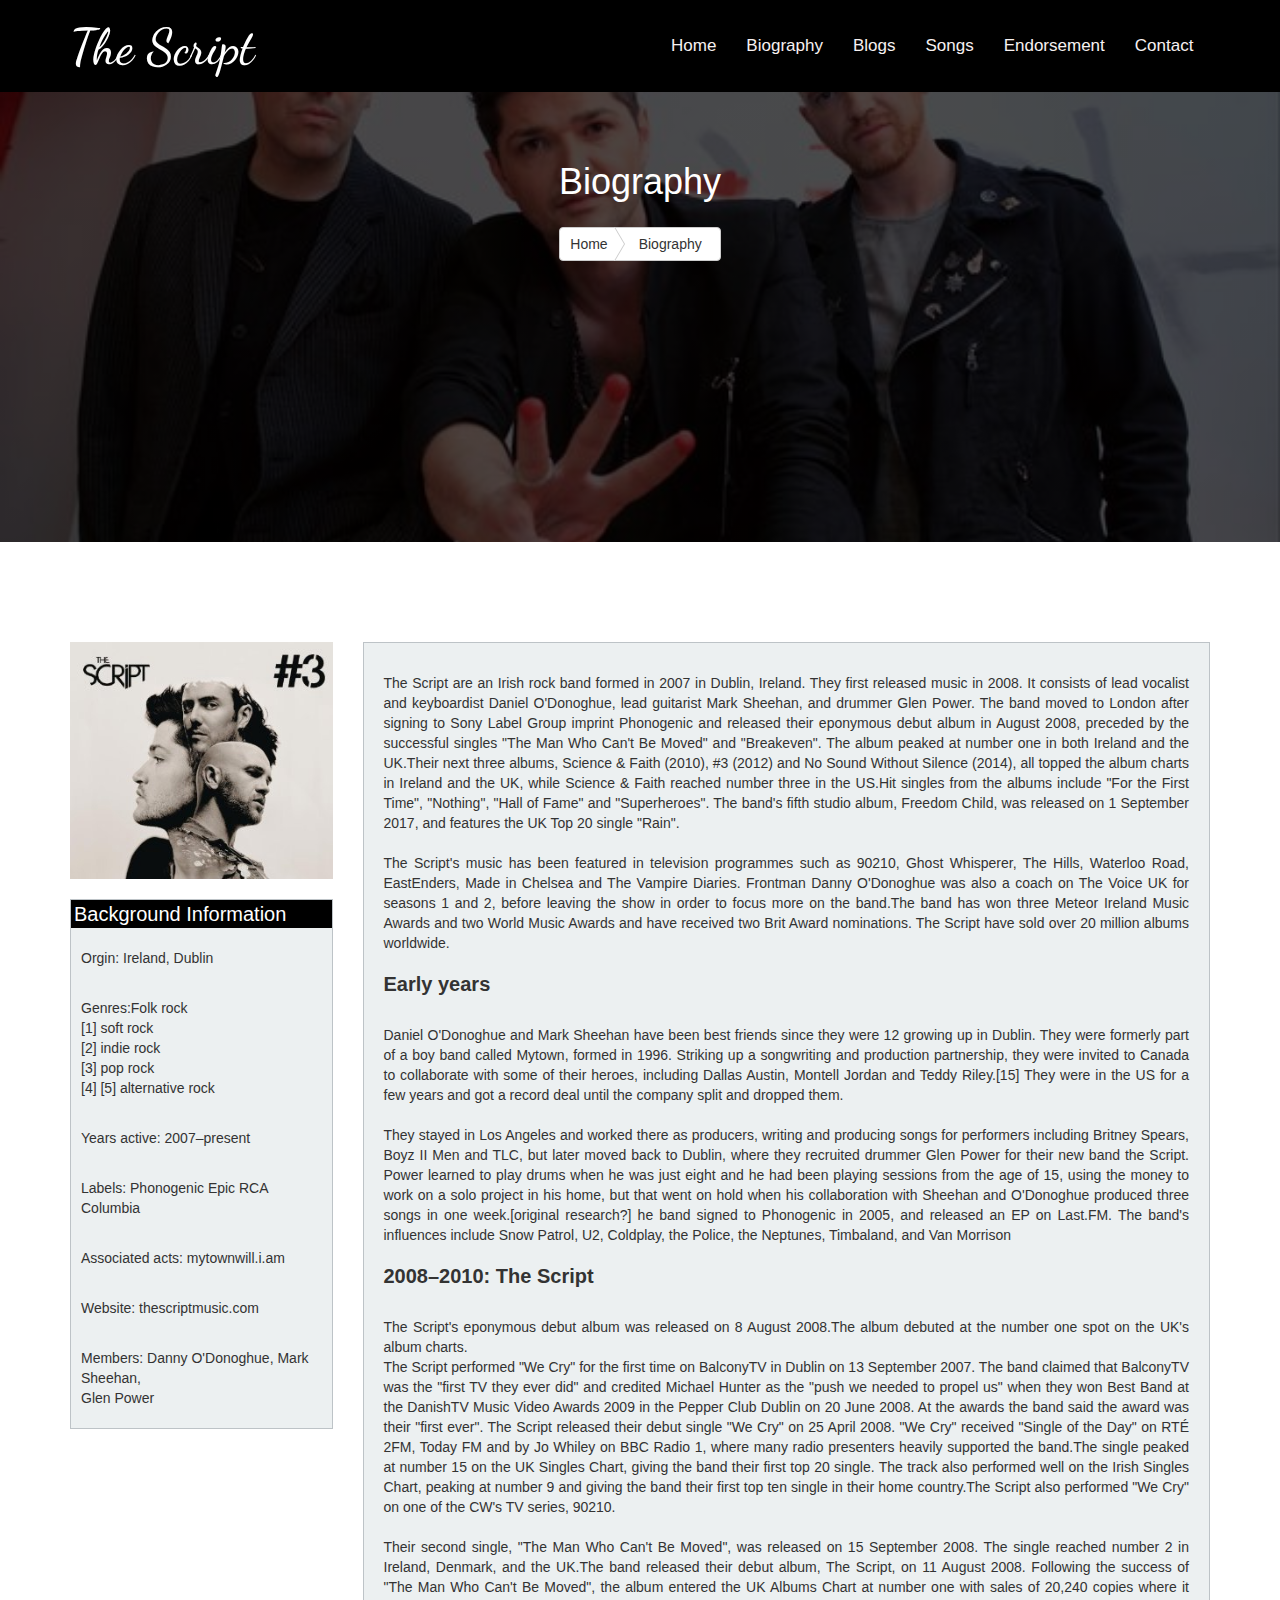
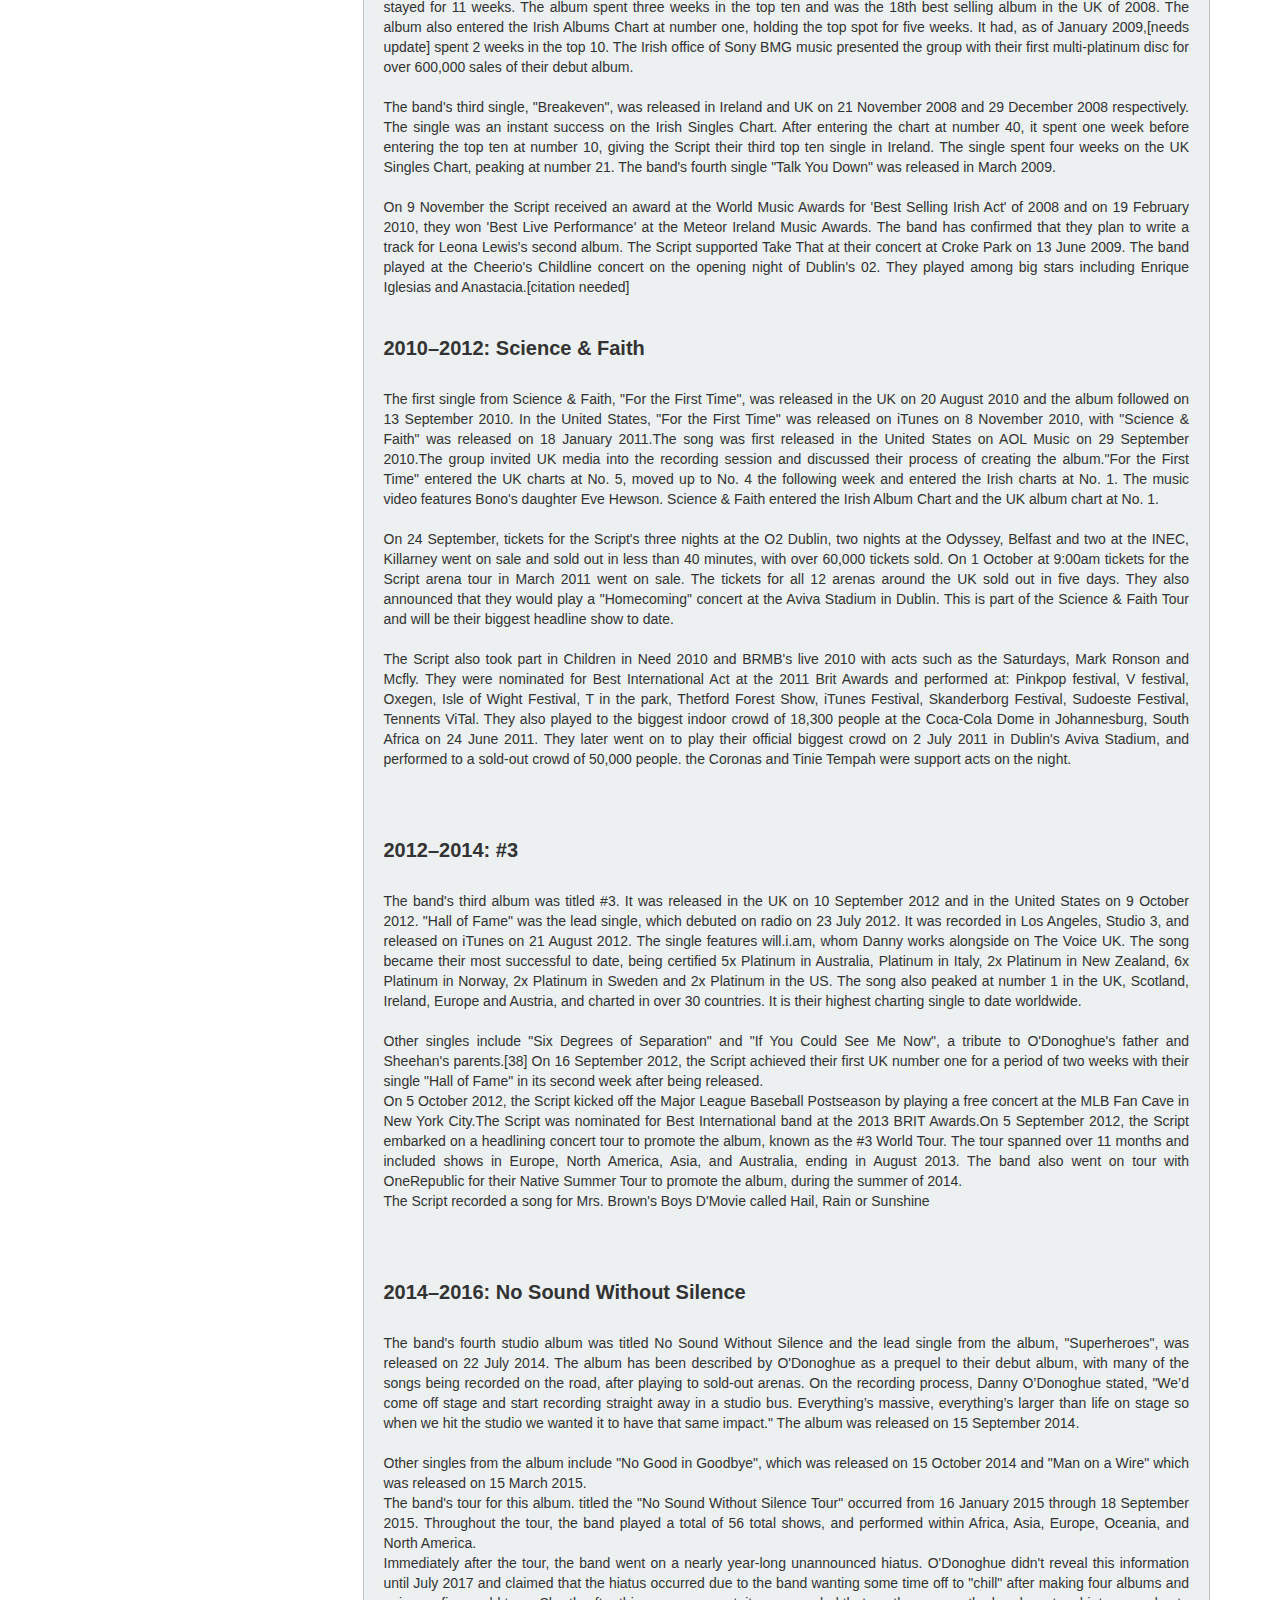
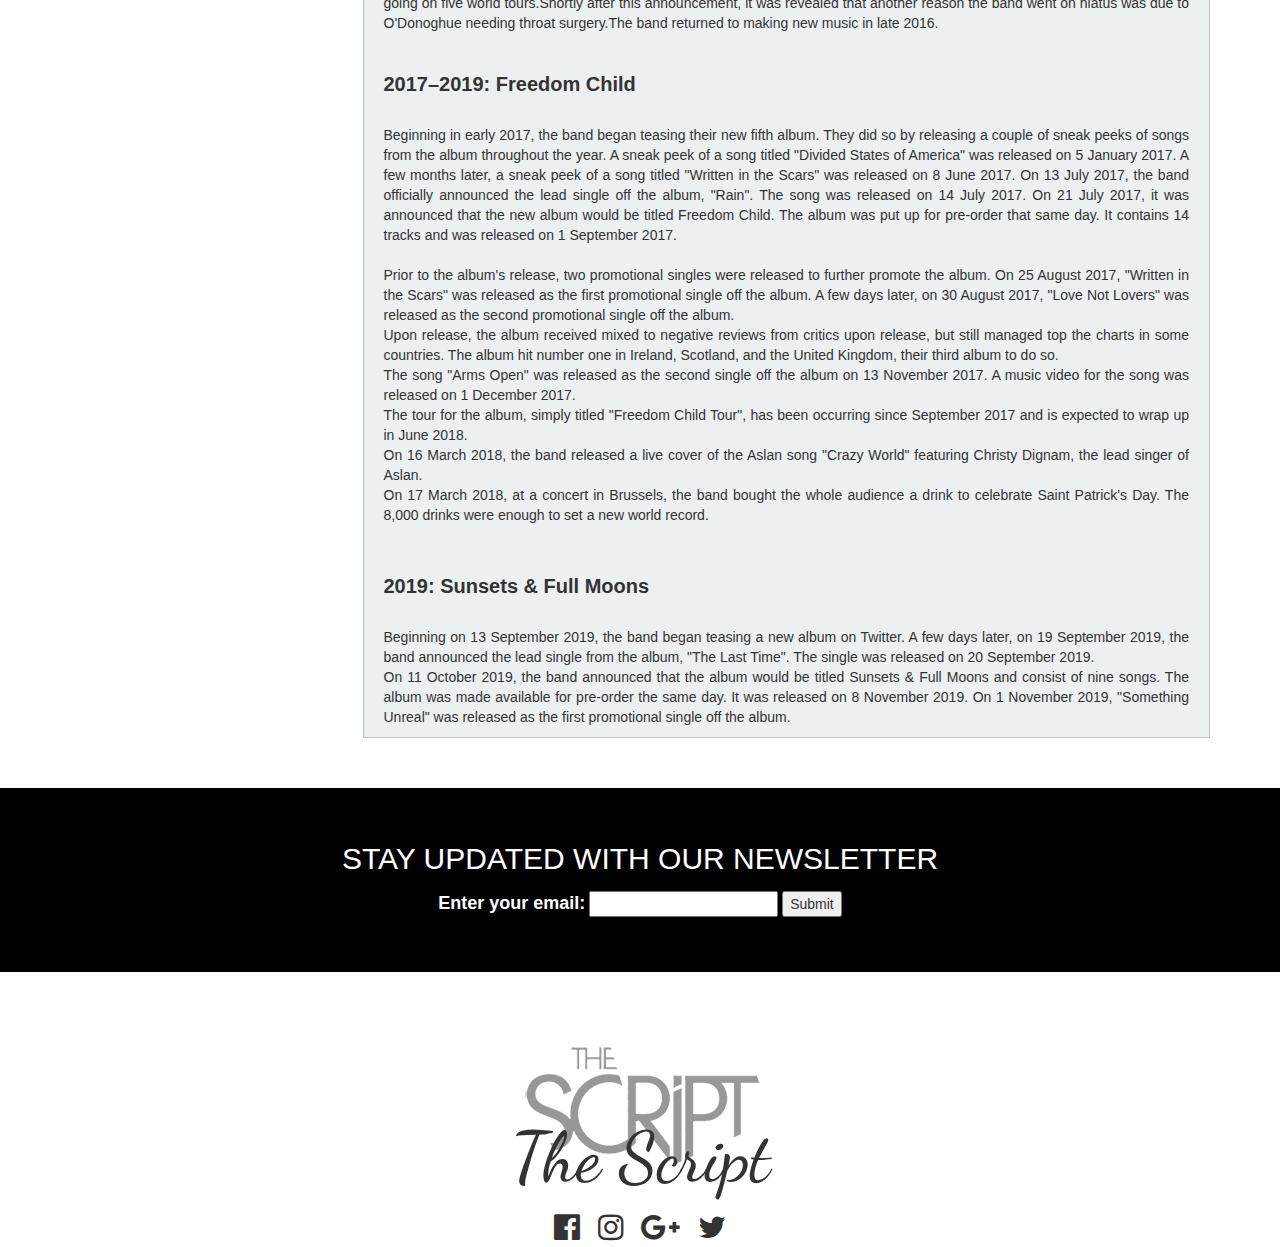
<file: bio.html>
<!DOCTYPE html>
<html>
<head>
	<title>Biography</title>
	<link rel="stylesheet" href="https://maxcdn.bootstrapcdn.com/bootstrap/3.4.1/css/bootstrap.min.css">
	<link rel="stylesheet" type="text/css" href="css/style.css">
	<link rel="stylesheet" href="fontAwesome/css/font-awesome.css">
	<link href="https://fonts.googleapis.com/css?family=Dancing+Script" rel="stylesheet">
	<script src="js/jquery-2.2.2.min.js"></script>
</head>
<body>

	<!-- text and navbar -->
	<div class="text navbar-fixed-top">
		<div class="container">
			<div class="row">
				<div class="col-md-6">
					<h1>The Script</h1>
				</div>
				<div class="col-md-6">
					<nav class="navbar navbar-default">
						<ul class="nav navbar-nav">
							<li><a href="index.html">Home</a></li>
							<li><a href="bio.html">Biography</a></li>
							<li><a href="blog.html">Blogs</a></li>
							<li><a href="song.html">Songs</a></li>
							<li><a href="endorse.html">Endorsement</a></li>
							<li><a href="contact.html">Contact</a></li>
						</ul>
					</div>
				</nav>
			</div>
		</div>
	</div>
</div>
<!-- text and navbar -->

<!-- image -->
<div class="bg-overlay">
	<div class="text-center">
		<h1>Biography<h1>
        <div class="btn-group btn-breadcrumb">
            <a href="index.html" class="btn btn-default">Home</a>
            <a href="#" class="btn btn-default">Biography</a>
        </div>
        <br><br>
        
	</div>
</div>
<!-- image -->

<!-- Bio Info -->
<div class="about">
	<div class="container">
		<div class="row">
			<div class="profile">
				<div class="col-md-3">
					
						<img src="image/3.jpg" alt="" class="img-responsive">
						<div class="bor">

						<h2>Background Information</h2>

						<p>Orgin: Ireland, Dublin</p>
						<p>Genres:Folk rock<br>[1] soft rock<br>[2] indie rock<br>[3] pop rock<br>[4] [5] alternative rock</p>
						<p>Years active: 2007–present</p>
						<p>Labels: Phonogenic Epic RCA Columbia</p>
						<p>Associated acts: mytownwill.i.am</p>
						<p>Website:	thescriptmusic.com</p>
						<p>Members:	Danny O'Donoghue, Mark Sheehan, <br>
						Glen Power</p>
					</div>
				</div>
				
					<div class="col-md-9">
						<div class="bio-info">
							<p>The Script are an Irish rock band formed in 2007 in Dublin, Ireland. They first released music in 2008. It consists of lead vocalist and keyboardist Daniel O'Donoghue, lead guitarist Mark Sheehan, and drummer Glen Power. The band moved to London after signing to Sony Label Group imprint Phonogenic and released their eponymous debut album in August 2008, preceded by the successful singles "The Man Who Can't Be Moved" and "Breakeven". The album peaked at number one in both Ireland and the UK.Their next three albums, Science & Faith (2010), #3 (2012) and No Sound Without Silence (2014), all topped the album charts in Ireland and the UK, while Science & Faith reached number three in the US.Hit singles from the albums include "For the First Time", "Nothing", "Hall of Fame" and "Superheroes". The band's fifth studio album, Freedom Child, was released on 1 September 2017, and features the UK Top 20 single "Rain".<br><br>The Script's music has been featured in television programmes such as 90210, Ghost Whisperer, The Hills, Waterloo Road, EastEnders, Made in Chelsea and The Vampire Diaries. Frontman Danny O'Donoghue was also a coach on The Voice UK for seasons 1 and 2, before leaving the show in order to focus more on the band.The band has won three Meteor Ireland Music Awards and two World Music Awards and have received two Brit Award nominations. The Script have sold over 20 million albums worldwide.</p>

							<h3><strong>Early years</strong></h3>
							<p>Daniel O'Donoghue and Mark Sheehan have been best friends since they were 12 growing up in Dublin. They were formerly part of a boy band called Mytown, formed in 1996. Striking up a songwriting and production partnership, they were invited to Canada to collaborate with some of their heroes, including Dallas Austin, Montell Jordan and Teddy Riley.[15] They were in the US for a few years and got a record deal until the company split and dropped them.<br><br>They stayed in Los Angeles and worked there as producers, writing and producing songs for performers including Britney Spears, Boyz II Men and TLC, but later moved back to Dublin, where they recruited drummer Glen Power for their new band the Script. Power learned to play drums when he was just eight and he had been playing sessions from the age of 15, using the money to work on a solo project in his home, but that went on hold when his collaboration with Sheehan and O'Donoghue produced three songs in one week.[original research?] he band signed to Phonogenic in 2005, and released an EP on Last.FM. The band's influences include Snow Patrol, U2, Coldplay, the Police, the Neptunes, Timbaland, and Van Morrison</p>


								<h3><strong>2008–2010: The Script</strong></h3>
								<p>The Script's eponymous debut album was released on 8 August 2008.The album debuted at the number one spot on the UK's album charts.<br>

								The Script performed "We Cry" for the first time on BalconyTV in Dublin on 13 September 2007. The band claimed that BalconyTV was the "first TV they ever did" and credited Michael Hunter as the "push we needed to propel us" when they won Best Band at the DanishTV Music Video Awards 2009 in the Pepper Club Dublin on 20 June 2008. At the awards the band said the award was their "first ever". The Script released their debut single "We Cry" on 25 April 2008. "We Cry" received "Single of the Day" on RTÉ 2FM, Today FM and by Jo Whiley on BBC Radio 1, where many radio presenters heavily supported the band.The single peaked at number 15 on the UK Singles Chart, giving the band their first top 20 single. The track also performed well on the Irish Singles Chart, peaking at number 9 and giving the band their first top ten single in their home country.The Script also performed "We Cry" on one of the CW's TV series, 90210.<br><br>

								Their second single, "The Man Who Can't Be Moved", was released on 15 September 2008. The single reached number 2 in Ireland, Denmark, and the UK.The band released their debut album, The Script, on 11 August 2008. Following the success of "The Man Who Can't Be Moved", the album entered the UK Albums Chart at number one with sales of 20,240 copies where it stayed for 11 weeks. The album spent three weeks in the top ten and was the 18th best selling album in the UK of 2008. The album also entered the Irish Albums Chart at number one, holding the top spot for five weeks. It had, as of January 2009,[needs update] spent 2 weeks in the top 10. The Irish office of Sony BMG music presented the group with their first multi-platinum disc for over 600,000 sales of their debut album.<br><br>

								The band's third single, "Breakeven", was released in Ireland and UK on 21 November 2008 and 29 December 2008 respectively. The single was an instant success on the Irish Singles Chart. After entering the chart at number 40, it spent one week before entering the top ten at number 10, giving the Script their third top ten single in Ireland. The single spent four weeks on the UK Singles Chart, peaking at number 21. The band's fourth single "Talk You Down" was released in March 2009.<br><br>

								On 9 November the Script received an award at the World Music Awards for 'Best Selling Irish Act' of 2008 and on 19 February 2010, they won 'Best Live Performance' at the Meteor Ireland Music Awards. The band has confirmed that they plan to write a track for Leona Lewis's second album. The Script supported Take That at their concert at Croke Park on 13 June 2009. The band played at the Cheerio's Childline concert on the opening night of Dublin's 02. They played among big stars including Enrique Iglesias and Anastacia.[citation needed]<br><br>

								<h3><strong>2010–2012: Science & Faith</strong></h3>
								<p>The first single from Science & Faith, "For the First Time", was released in the UK on 20 August 2010 and the album followed on 13 September 2010. In the United States, "For the First Time" was released on iTunes on 8 November 2010, with "Science & Faith" was released on 18 January 2011.The song was first released in the United States on AOL Music on 29 September 2010.The group invited UK media into the recording session and discussed their process of creating the album."For the First Time" entered the UK charts at No. 5, moved up to No. 4 the following week and entered the Irish charts at No. 1. The music video features Bono's daughter Eve Hewson. Science & Faith entered the Irish Album Chart and the UK album chart at No. 1.<br><br>

								On 24 September, tickets for the Script's three nights at the O2 Dublin, two nights at the Odyssey, Belfast and two at the INEC, Killarney went on sale and sold out in less than 40 minutes, with over 60,000 tickets sold. On 1 October at 9:00am tickets for the Script arena tour in March 2011 went on sale. The tickets for all 12 arenas around the UK sold out in five days. They also announced that they would play a "Homecoming" concert at the Aviva Stadium in Dublin. This is part of the Science & Faith Tour and will be their biggest headline show to date.<br><br>

								The Script also took part in Children in Need 2010 and BRMB's live 2010 with acts such as the Saturdays, Mark Ronson and Mcfly. They were nominated for Best International Act at the 2011 Brit Awards and performed at: Pinkpop festival, V festival, Oxegen, Isle of Wight Festival, T in the park, Thetford Forest Show, iTunes Festival, Skanderborg Festival, Sudoeste Festival, Tennents ViTal. They also played to the biggest indoor crowd of 18,300 people at the Coca-Cola Dome in Johannesburg, South Africa on 24 June 2011. They later went on to play their official biggest crowd on 2 July 2011 in Dublin's Aviva Stadium, and performed to a sold-out crowd of 50,000 people. the Coronas and Tinie Tempah were support acts on the night.</p><br><br>


								<h3><strong>2012–2014: #3</strong></h3>
								<p>The band's third album was titled #3. It was released in the UK on 10 September 2012 and in the United States on 9 October 2012. "Hall of Fame" was the lead single, which debuted on radio on 23 July 2012. It was recorded in Los Angeles, Studio 3, and released on iTunes on 21 August 2012. The single features will.i.am, whom Danny works alongside on The Voice UK. The song became their most successful to date, being certified 5x Platinum in Australia, Platinum in Italy, 2x Platinum in New Zealand, 6x Platinum in Norway, 2x Platinum in Sweden and 2x Platinum in the US. The song also peaked at number 1 in the UK, Scotland, Ireland, Europe and Austria, and charted in over 30 countries. It is their highest charting single to date worldwide.<br><br>

								Other singles include "Six Degrees of Separation" and "If You Could See Me Now", a tribute to O'Donoghue's father and Sheehan's parents.[38] On 16 September 2012, the Script achieved their first UK number one for a period of two weeks with their single "Hall of Fame" in its second week after being released.<br>

								On 5 October 2012, the Script kicked off the Major League Baseball Postseason by playing a free concert at the MLB Fan Cave in New York City.The Script was nominated for Best International band at the 2013 BRIT Awards.On 5 September 2012, the Script embarked on a headlining concert tour to promote the album, known as the #3 World Tour. The tour spanned over 11 months and included shows in Europe, North America, Asia, and Australia, ending in August 2013. The band also went on tour with OneRepublic for their Native Summer Tour to promote the album, during the summer of 2014.<br>The Script recorded a song for Mrs. Brown's Boys D'Movie called Hail, Rain or Sunshine</p><br><br>


								<h3><strong>2014–2016: No Sound Without Silence</strong></h3>
								<p>The band's fourth studio album was titled No Sound Without Silence and the lead single from the album, "Superheroes", was released on 22 July 2014. The album has been described by O'Donoghue as a prequel to their debut album, with many of the songs being recorded on the road, after playing to sold-out arenas. On the recording process, Danny O’Donoghue stated, "We’d come off stage and start recording straight away in a studio bus. Everything’s massive, everything’s larger than life on stage so when we hit the studio we wanted it to have that same impact." The album was released on 15 September 2014.<br><br>

								Other singles from the album include "No Good in Goodbye", which was released on 15 October 2014 and "Man on a Wire" which was released on 15 March 2015.<br>

								The band's tour for this album. titled the "No Sound Without Silence Tour" occurred from 16 January 2015 through 18 September 2015. Throughout the tour, the band played a total of 56 total shows, and performed within Africa, Asia, Europe, Oceania, and North America.<br>

								Immediately after the tour, the band went on a nearly year-long unannounced hiatus. O'Donoghue didn't reveal this information until July 2017 and claimed that the hiatus occurred due to the band wanting some time off to "chill" after making four albums and going on five world tours.Shortly after this announcement, it was revealed that another reason the band went on hiatus was due to O'Donoghue needing throat surgery.The band returned to making new music in late 2016.<br><br>


								<h3><strong>2017–2019: Freedom Child</strong></h3>
								<p>Beginning in early 2017, the band began teasing their new fifth album. They did so by releasing a couple of sneak peeks of songs from the album throughout the year. A sneak peek of a song titled "Divided States of America" was released on 5 January 2017. A few months later, a sneak peek of a song titled "Written in the Scars" was released on 8 June 2017. On 13 July 2017, the band officially announced the lead single off the album, "Rain". The song was released on 14 July 2017. On 21 July 2017, it was announced that the new album would be titled Freedom Child. The album was put up for pre-order that same day. It contains 14 tracks and was released on 1 September 2017.<br><br>

								Prior to the album's release, two promotional singles were released to further promote the album. On 25 August 2017, "Written in the Scars" was released as the first promotional single off the album. A few days later, on 30 August 2017, "Love Not Lovers" was released as the second promotional single off the album.<br>

								Upon release, the album received mixed to negative reviews from critics upon release, but still managed top the charts in some countries. The album hit number one in Ireland, Scotland, and the United Kingdom, their third album to do so.<br>

								The song "Arms Open" was released as the second single off the album on 13 November 2017. A music video for the song was released on 1 December 2017.<br>								
								The tour for the album, simply titled "Freedom Child Tour", has been occurring since September 2017 and is expected to wrap up in June 2018.<br>

								On 16 March 2018, the band released a live cover of the Aslan song "Crazy World" featuring Christy Dignam, the lead singer of Aslan.<br>

								On 17 March 2018, at a concert in Brussels, the band bought the whole audience a drink to celebrate Saint Patrick's Day. The 8,000 drinks were enough to set a new world record.</p><br>

								<h3><strong>2019: Sunsets & Full Moons</strong></h3>
								<p>Beginning on 13 September 2019, the band began teasing a new album on Twitter. A few days later, on 19 September 2019, the band announced the lead single from the album, "The Last Time". The single was released on 20 September 2019.<br>

								On 11 October 2019, the band announced that the album would be titled Sunsets & Full Moons and consist of nine songs. The album was made available for pre-order the same day. It was released on 8 November 2019. On 1 November 2019, "Something Unreal" was released as the first promotional single off the album.</p>
							</div>
						</div>
					</div>
				</div>
			</div>
		</div>
		<!-- Bio Info -->


		<!-- form -->
		<div class="updated">
			<div class="container">
				<div class="row">
					<div class="col-md-12 col-lg-12 col-sm-12">
						<p>STAY UPDATED WITH OUR NEWSLETTER</p>
						<form action="/action_page.php">
							<label for="email">Enter your email:</label>
							<input type="email" id="email" name="email">
							<input type="submit">
						</form>
					</div>
				</div>
			</div>
		</div>
		<!-- form -->


		<!-- footer -->
		<!-- the script -->
		<div class="script">
			<div class="container">
				<div class="row">
					<div class="col-md-12 col-lg-12 col-sm-12">
						<img src="image/logo.png" alt="" class="center">
					</div>
				</div>
			</div>
		</div>

		<div class="title">
			<div class="container">
				<div class="row">
					<div class="col-sm-12 col-md-12 col-lg-12">						
						<h1>The Script</h1>
					</div>
				</div>
			</div>
		</div>

		<!-- icon -->
		<div class="icon">
			<div class="container">
				<div class="row">
					<div class="col-md-12 col-sm-12 col-lg-12" >

						<i class="fa fa-facebook-official"></i>&nbsp;&nbsp;<i class="fa fa-instagram"></i>&nbsp;&nbsp;<i class="fa fa-google-plus"></i>&nbsp;&nbsp;<i class="fa fa-twitter"></i>

					</div>
				</div>
			</div>
		</div> 

		<!-- footer -->

	</body>
	</html>
</file>
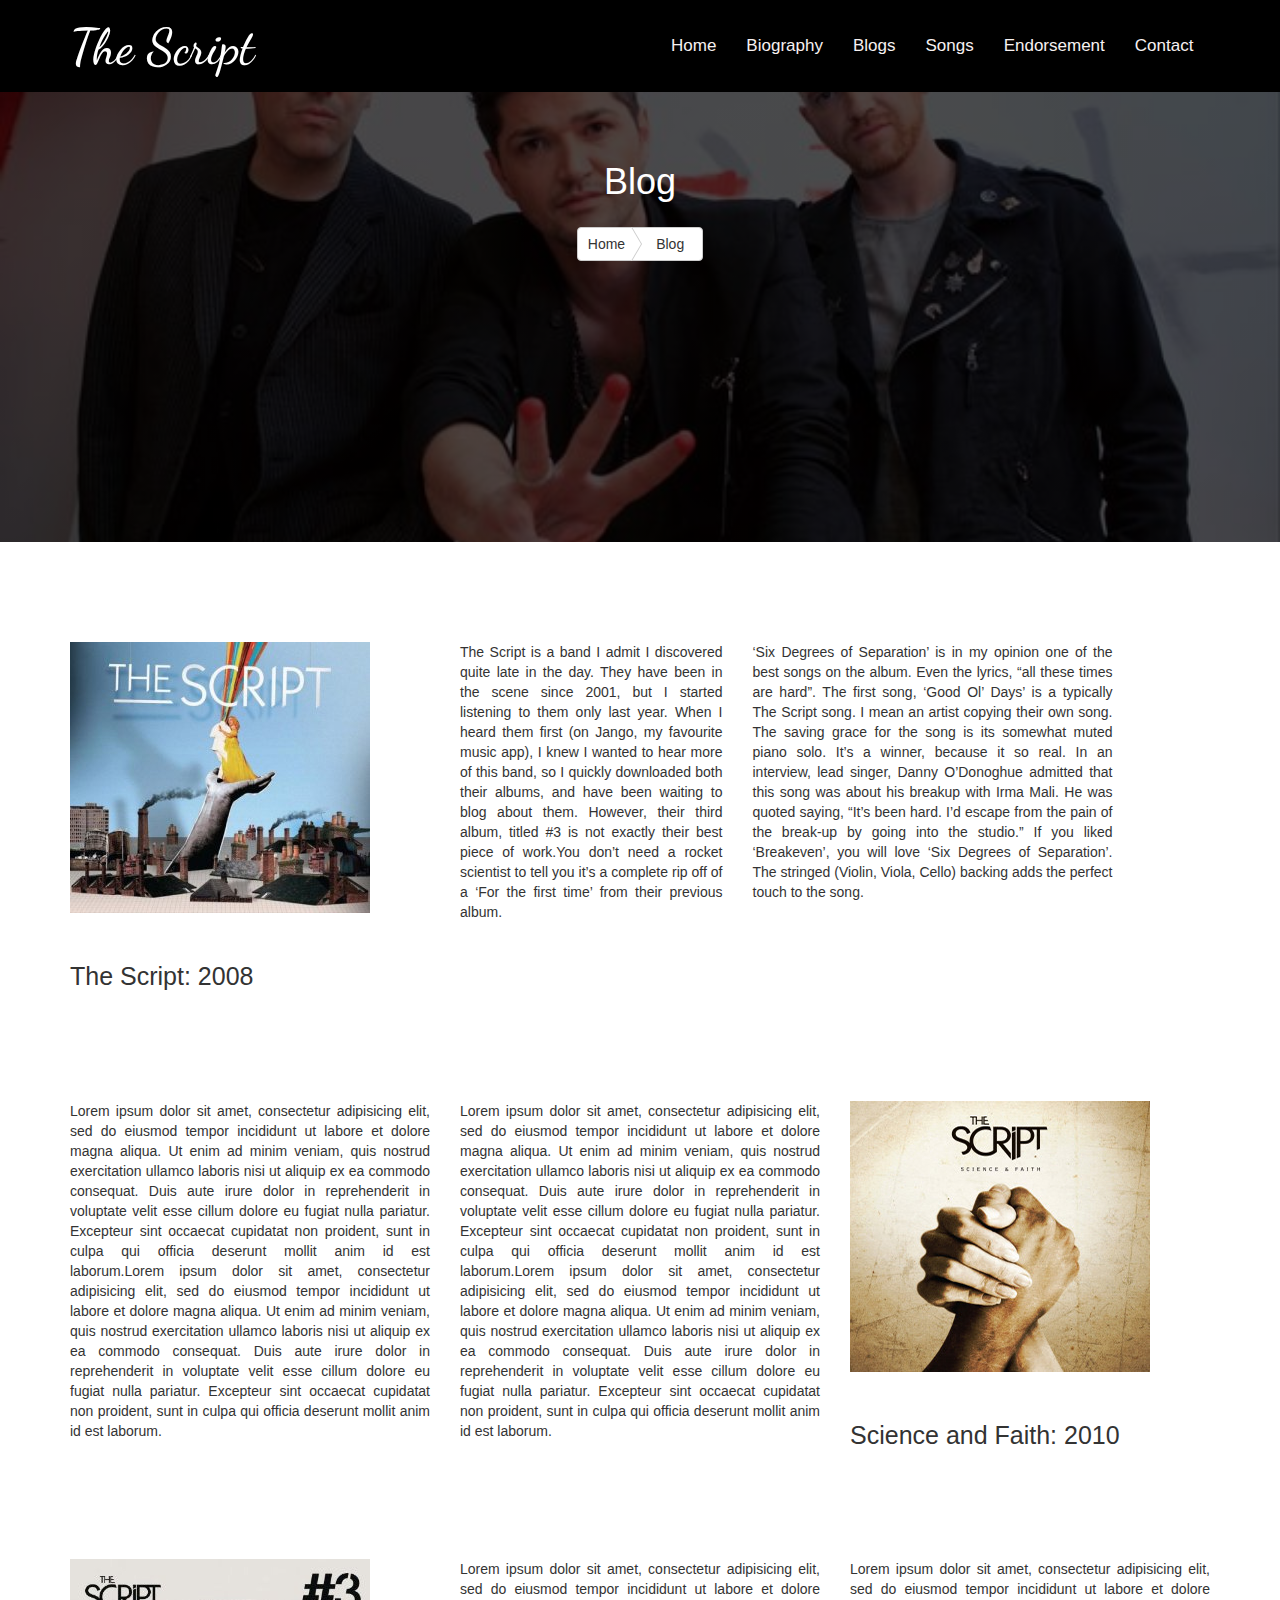
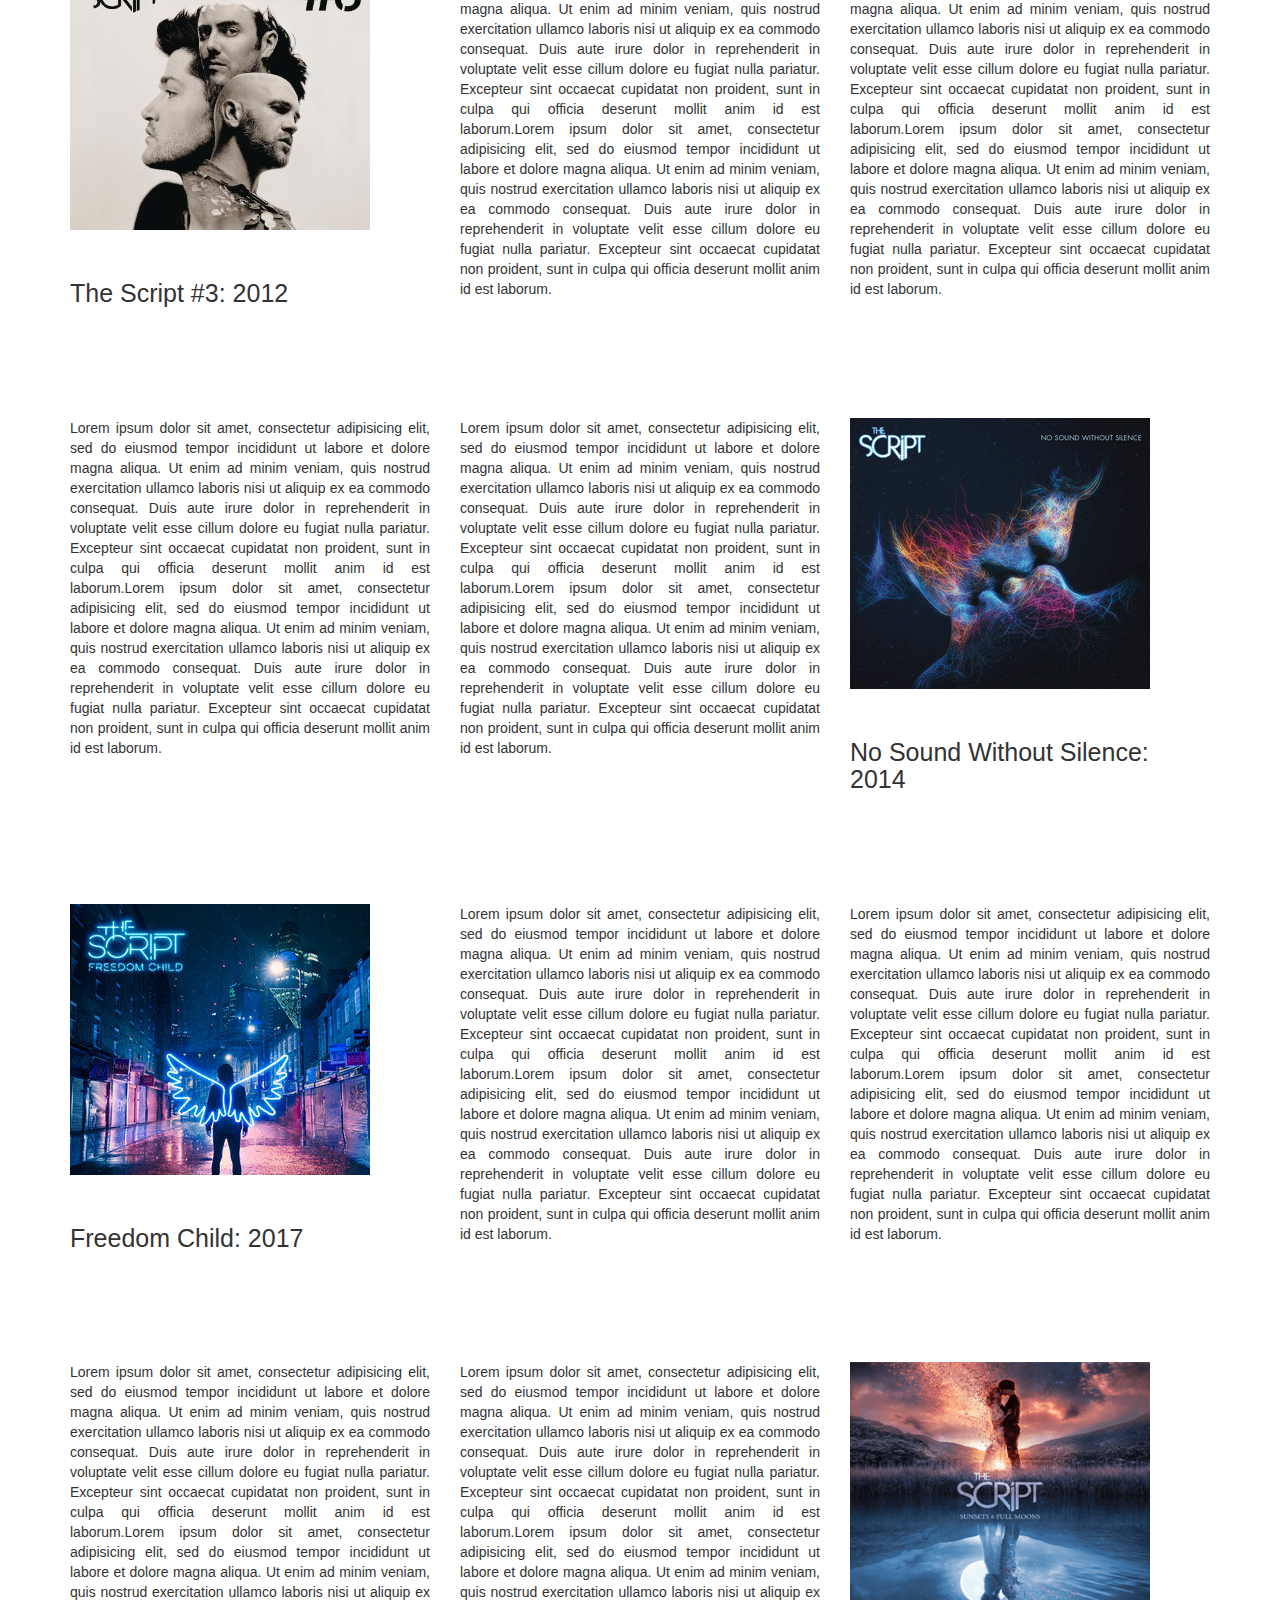
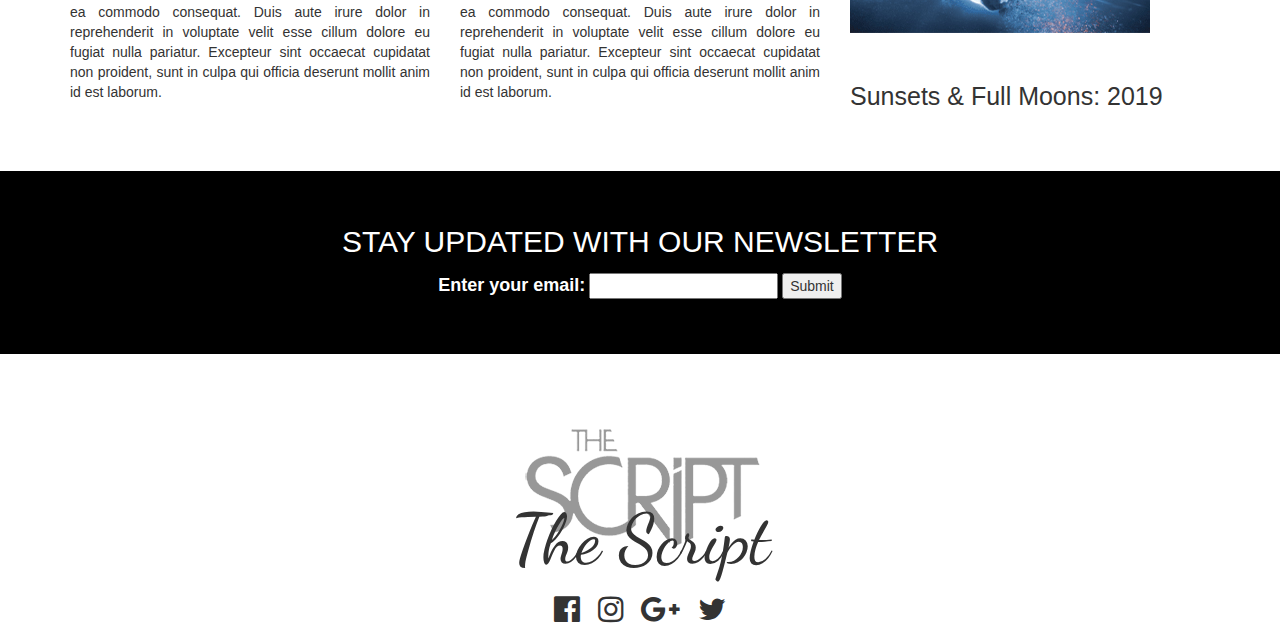
<file: blog.html>
<!DOCTYPE html>
<html>
<head>
	<title>Blogs</title>
	<link rel="stylesheet" href="https://maxcdn.bootstrapcdn.com/bootstrap/3.4.1/css/bootstrap.min.css">
	<link rel="stylesheet" type="text/css" href="css/style.css">
	<link rel="stylesheet" href="fontAwesome/css/font-awesome.css">
	<link href="https://fonts.googleapis.com/css?family=Dancing+Script" rel="stylesheet">
	<script src="js/jquery-2.2.2.min.js"></script>
</head>
<body>
	<!-- text and navbar -->
	<div class="text navbar-fixed-top">
		<div class="container">
			<div class="row">
				<div class="col-md-6">
					<h1>The Script</h1>
				</div>
				<div class="col-md-6">
					<nav class="navbar navbar-default">
						<ul class="nav navbar-nav">
							<li><a href="index.html">Home</a></li>
							<li><a href="bio.html">Biography</a></li>
							<li><a href="blog.html">Blogs</a></li>
							<li><a href="song.html">Songs</a></li>
							<li><a href="endorse.html">Endorsement</a></li>
							<li><a href="contact.html">Contact</a></li>
						</ul>
					</div>
				</nav>
			</div>
		</div>
	</div>
</div>
<!-- text and navbar -->

<!-- image -->
<div class="bg-overlay">
	<div class="text-center">
		<h1>Blog<h1>
        <div class="btn-group btn-breadcrumb">
            <a href="index.html" class="btn btn-default">Home</a>
            <a href="#" class="btn btn-default">Blog</a>
        </div>
        <br><br>
        
	</div>
</div>
<!-- image -->


<!-- blogs -->
<div class="image-box">
		<div class="container">
			<div class="row">
				<div class="col-md-4">
					<img src="image/1.jpg" alt="">
					<h5>The Script: 2008</h5>

				</div>
				<div class="col-md-3">
					<p>The Script is a band I admit I discovered quite late in the day. They have been in the scene since 2001, but I started listening to them only last year. When I heard them first (on Jango, my favourite music app), I knew I wanted to hear more of this band, so I quickly downloaded both their albums, and have been waiting to blog about them. However, their third album, titled #3 is not exactly their best piece of work.You don’t need a rocket scientist to tell you it’s a complete rip off of a ‘For the first time’ from their previous album.
					</p>
				</div>
				<div class="col-md-4">
					<p>‘Six Degrees of Separation’ is in my opinion one of the best songs on the album.  Even the lyrics, “all these times are hard”. The first song, ‘Good Ol’ Days’ is a typically The Script song. I mean an artist copying their own song.  The saving grace for the song is its somewhat muted piano solo.  It’s a winner, because it so real.  In an interview, lead singer, Danny O’Donoghue admitted that this song was about his breakup with Irma Mali. He was quoted saying, “It’s been hard. I’d escape from the pain of the break-up by going into the studio.” If you liked ‘Breakeven’, you will love ‘Six Degrees of Separation’. The stringed (Violin, Viola, Cello) backing adds the perfect touch to the song.</p>
				</div>
			</div>
		</div>
	</div>


	<div class="image-box">
		<div class="container">
			<div class="row">
				<div class="col-md-4">
					<p>Lorem ipsum dolor sit amet, consectetur adipisicing elit, sed do eiusmod
						tempor incididunt ut labore et dolore magna aliqua. Ut enim ad minim veniam,
						quis nostrud exercitation ullamco laboris nisi ut aliquip ex ea commodo
						consequat. Duis aute irure dolor in reprehenderit in voluptate velit esse
						cillum dolore eu fugiat nulla pariatur. Excepteur sint occaecat cupidatat non
						proident, sunt in culpa qui officia deserunt mollit anim id est laborum.Lorem ipsum dolor sit amet, consectetur adipisicing elit, sed do eiusmod
						tempor incididunt ut labore et dolore magna aliqua. Ut enim ad minim veniam,
						quis nostrud exercitation ullamco laboris nisi ut aliquip ex ea commodo
						consequat. Duis aute irure dolor in reprehenderit in voluptate velit esse
						cillum dolore eu fugiat nulla pariatur. Excepteur sint occaecat cupidatat non
					proident, sunt in culpa qui officia deserunt mollit anim id est laborum.</p>
				</div>
				<div class="col-md-4">
					<p>Lorem ipsum dolor sit amet, consectetur adipisicing elit, sed do eiusmod
						tempor incididunt ut labore et dolore magna aliqua. Ut enim ad minim veniam,
						quis nostrud exercitation ullamco laboris nisi ut aliquip ex ea commodo
						consequat. Duis aute irure dolor in reprehenderit in voluptate velit esse
						cillum dolore eu fugiat nulla pariatur. Excepteur sint occaecat cupidatat non
						proident, sunt in culpa qui officia deserunt mollit anim id est laborum.Lorem ipsum dolor sit amet, consectetur adipisicing elit, sed do eiusmod
						tempor incididunt ut labore et dolore magna aliqua. Ut enim ad minim veniam,
						quis nostrud exercitation ullamco laboris nisi ut aliquip ex ea commodo
						consequat. Duis aute irure dolor in reprehenderit in voluptate velit esse
						cillum dolore eu fugiat nulla pariatur. Excepteur sint occaecat cupidatat non
					proident, sunt in culpa qui officia deserunt mollit anim id est laborum.</p>
				</div>
				<div class="col-md-4">
					<img src="image/2.jpg" alt="">
					<h5>Science and Faith: 2010</h5>
				</div>
			</div>
		</div>
	</div>


	<div class="image-box">
		<div class="container">
			<div class="row">
				<div class="col-md-4">
					<img src="image/3.jpg" alt="">
					<h5>The Script #3: 2012</h5>
				</div>
				<div class="col-md-4">
					<p>Lorem ipsum dolor sit amet, consectetur adipisicing elit, sed do eiusmod
					tempor incididunt ut labore et dolore magna aliqua. Ut enim ad minim veniam,
					quis nostrud exercitation ullamco laboris nisi ut aliquip ex ea commodo
					consequat. Duis aute irure dolor in reprehenderit in voluptate velit esse
					cillum dolore eu fugiat nulla pariatur. Excepteur sint occaecat cupidatat non
					proident, sunt in culpa qui officia deserunt mollit anim id est laborum.Lorem ipsum dolor sit amet, consectetur adipisicing elit, sed do eiusmod
					tempor incididunt ut labore et dolore magna aliqua. Ut enim ad minim veniam,
					quis nostrud exercitation ullamco laboris nisi ut aliquip ex ea commodo
					consequat. Duis aute irure dolor in reprehenderit in voluptate velit esse
					cillum dolore eu fugiat nulla pariatur. Excepteur sint occaecat cupidatat non
					proident, sunt in culpa qui officia deserunt mollit anim id est laborum.</p>
				</div>
				<div class="col-md-4">
					<p>Lorem ipsum dolor sit amet, consectetur adipisicing elit, sed do eiusmod
					tempor incididunt ut labore et dolore magna aliqua. Ut enim ad minim veniam,
					quis nostrud exercitation ullamco laboris nisi ut aliquip ex ea commodo
					consequat. Duis aute irure dolor in reprehenderit in voluptate velit esse
					cillum dolore eu fugiat nulla pariatur. Excepteur sint occaecat cupidatat non
					proident, sunt in culpa qui officia deserunt mollit anim id est laborum.Lorem ipsum dolor sit amet, consectetur adipisicing elit, sed do eiusmod
					tempor incididunt ut labore et dolore magna aliqua. Ut enim ad minim veniam,
					quis nostrud exercitation ullamco laboris nisi ut aliquip ex ea commodo
					consequat. Duis aute irure dolor in reprehenderit in voluptate velit esse
					cillum dolore eu fugiat nulla pariatur. Excepteur sint occaecat cupidatat non
					proident, sunt in culpa qui officia deserunt mollit anim id est laborum.</p>
				</div>
			</div>
		</div>
	</div>


	<div class="image-box">
		<div class="container">
			<div class="row">
				<div class="col-md-4">
					<p>Lorem ipsum dolor sit amet, consectetur adipisicing elit, sed do eiusmod
						tempor incididunt ut labore et dolore magna aliqua. Ut enim ad minim veniam,
						quis nostrud exercitation ullamco laboris nisi ut aliquip ex ea commodo
						consequat. Duis aute irure dolor in reprehenderit in voluptate velit esse
						cillum dolore eu fugiat nulla pariatur. Excepteur sint occaecat cupidatat non
						proident, sunt in culpa qui officia deserunt mollit anim id est laborum.Lorem ipsum dolor sit amet, consectetur adipisicing elit, sed do eiusmod
						tempor incididunt ut labore et dolore magna aliqua. Ut enim ad minim veniam,
						quis nostrud exercitation ullamco laboris nisi ut aliquip ex ea commodo
						consequat. Duis aute irure dolor in reprehenderit in voluptate velit esse
						cillum dolore eu fugiat nulla pariatur. Excepteur sint occaecat cupidatat non
					proident, sunt in culpa qui officia deserunt mollit anim id est laborum.</p>
				</div>
				<div class="col-md-4">
					<p>Lorem ipsum dolor sit amet, consectetur adipisicing elit, sed do eiusmod
						tempor incididunt ut labore et dolore magna aliqua. Ut enim ad minim veniam,
						quis nostrud exercitation ullamco laboris nisi ut aliquip ex ea commodo
						consequat. Duis aute irure dolor in reprehenderit in voluptate velit esse
						cillum dolore eu fugiat nulla pariatur. Excepteur sint occaecat cupidatat non
						proident, sunt in culpa qui officia deserunt mollit anim id est laborum.Lorem ipsum dolor sit amet, consectetur adipisicing elit, sed do eiusmod
						tempor incididunt ut labore et dolore magna aliqua. Ut enim ad minim veniam,
						quis nostrud exercitation ullamco laboris nisi ut aliquip ex ea commodo
						consequat. Duis aute irure dolor in reprehenderit in voluptate velit esse
						cillum dolore eu fugiat nulla pariatur. Excepteur sint occaecat cupidatat non
					proident, sunt in culpa qui officia deserunt mollit anim id est laborum.</p>
				</div>
				<div class="col-md-4">
					<img src="image/4.jpg" alt="">
					<h5>No Sound Without Silence: 2014</h5>
				</div>
			</div>
		</div>
	</div>



	<div class="image-box">
		<div class="container">
			<div class="row">
				<div class="col-md-4">
					<img src="image/5.jpg" alt="">
					<h5>Freedom Child: 2017</h5>
				</div>
				<div class="col-md-4">
					<p>Lorem ipsum dolor sit amet, consectetur adipisicing elit, sed do eiusmod
					tempor incididunt ut labore et dolore magna aliqua. Ut enim ad minim veniam,
					quis nostrud exercitation ullamco laboris nisi ut aliquip ex ea commodo
					consequat. Duis aute irure dolor in reprehenderit in voluptate velit esse
					cillum dolore eu fugiat nulla pariatur. Excepteur sint occaecat cupidatat non
					proident, sunt in culpa qui officia deserunt mollit anim id est laborum.Lorem ipsum dolor sit amet, consectetur adipisicing elit, sed do eiusmod
					tempor incididunt ut labore et dolore magna aliqua. Ut enim ad minim veniam,
					quis nostrud exercitation ullamco laboris nisi ut aliquip ex ea commodo
					consequat. Duis aute irure dolor in reprehenderit in voluptate velit esse
					cillum dolore eu fugiat nulla pariatur. Excepteur sint occaecat cupidatat non
					proident, sunt in culpa qui officia deserunt mollit anim id est laborum.</p>
				</div>
				<div class="col-md-4">
					<p>Lorem ipsum dolor sit amet, consectetur adipisicing elit, sed do eiusmod
					tempor incididunt ut labore et dolore magna aliqua. Ut enim ad minim veniam,
					quis nostrud exercitation ullamco laboris nisi ut aliquip ex ea commodo
					consequat. Duis aute irure dolor in reprehenderit in voluptate velit esse
					cillum dolore eu fugiat nulla pariatur. Excepteur sint occaecat cupidatat non
					proident, sunt in culpa qui officia deserunt mollit anim id est laborum.Lorem ipsum dolor sit amet, consectetur adipisicing elit, sed do eiusmod
					tempor incididunt ut labore et dolore magna aliqua. Ut enim ad minim veniam,
					quis nostrud exercitation ullamco laboris nisi ut aliquip ex ea commodo
					consequat. Duis aute irure dolor in reprehenderit in voluptate velit esse
					cillum dolore eu fugiat nulla pariatur. Excepteur sint occaecat cupidatat non
					proident, sunt in culpa qui officia deserunt mollit anim id est laborum.</p>
				</div>
			</div>
		</div>
	</div>



	<div class="image-box">
		<div class="container">
			<div class="row">
				<div class="col-md-4">
					<p>Lorem ipsum dolor sit amet, consectetur adipisicing elit, sed do eiusmod
						tempor incididunt ut labore et dolore magna aliqua. Ut enim ad minim veniam,
						quis nostrud exercitation ullamco laboris nisi ut aliquip ex ea commodo
						consequat. Duis aute irure dolor in reprehenderit in voluptate velit esse
						cillum dolore eu fugiat nulla pariatur. Excepteur sint occaecat cupidatat non
						proident, sunt in culpa qui officia deserunt mollit anim id est laborum.Lorem ipsum dolor sit amet, consectetur adipisicing elit, sed do eiusmod
						tempor incididunt ut labore et dolore magna aliqua. Ut enim ad minim veniam,
						quis nostrud exercitation ullamco laboris nisi ut aliquip ex ea commodo
						consequat. Duis aute irure dolor in reprehenderit in voluptate velit esse
						cillum dolore eu fugiat nulla pariatur. Excepteur sint occaecat cupidatat non
					proident, sunt in culpa qui officia deserunt mollit anim id est laborum.</p>
				</div>
				<div class="col-md-4">
					<p>Lorem ipsum dolor sit amet, consectetur adipisicing elit, sed do eiusmod
						tempor incididunt ut labore et dolore magna aliqua. Ut enim ad minim veniam,
						quis nostrud exercitation ullamco laboris nisi ut aliquip ex ea commodo
						consequat. Duis aute irure dolor in reprehenderit in voluptate velit esse
						cillum dolore eu fugiat nulla pariatur. Excepteur sint occaecat cupidatat non
						proident, sunt in culpa qui officia deserunt mollit anim id est laborum.Lorem ipsum dolor sit amet, consectetur adipisicing elit, sed do eiusmod
						tempor incididunt ut labore et dolore magna aliqua. Ut enim ad minim veniam,
						quis nostrud exercitation ullamco laboris nisi ut aliquip ex ea commodo
						consequat. Duis aute irure dolor in reprehenderit in voluptate velit esse
						cillum dolore eu fugiat nulla pariatur. Excepteur sint occaecat cupidatat non
					proident, sunt in culpa qui officia deserunt mollit anim id est laborum.</p>
				</div>
				<div class="col-md-4">
					<img src="image/7.jpg" alt="">
					<h5>Sunsets & Full Moons: 2019</h5>

				</div>
			</div>
		</div>
	</div>
<!-- blogs -->

	<!-- form -->
<div class="updated">
	<div class="container">
		<div class="row">
			<div class="col-md-12 col-lg-12 col-sm-12">
				<p>STAY UPDATED WITH OUR NEWSLETTER</p>
				<form action="/action_page.php">
					<label for="email">Enter your email:</label>
					<input type="email" id="email" name="email">
					<input type="submit">
				</form>
			</div>
		</div>
	</div>
</div>
<!-- form -->


<!-- footer -->
<!-- the script -->
<div class="script">
	<div class="container">
		<div class="row">
			<div class="col-md-12 col-lg-12 col-sm-12">
				<img src="image/logo.png" alt="" class="center">
			</div>
		</div>
	</div>
</div>

<div class="title">
	<div class="container">
		<div class="row">
			<div class="col-sm-12 col-md-12 col-lg-12">						
				<h1>The Script</h1>
			</div>
		</div>
	</div>
</div>

<!-- icon -->
<div class="icon">
	<div class="container">
		<div class="row">
			<div class="col-md-12 col-sm-12 col-lg-12" >

				<i class="fa fa-facebook-official"></i>&nbsp;&nbsp;<i class="fa fa-instagram"></i>&nbsp;&nbsp;<i class="fa fa-google-plus"></i>&nbsp;&nbsp;<i class="fa fa-twitter"></i>
				
			</div>
		</div>
	</div>
</div> 

<!-- footer -->


</body>
</html>
</file>
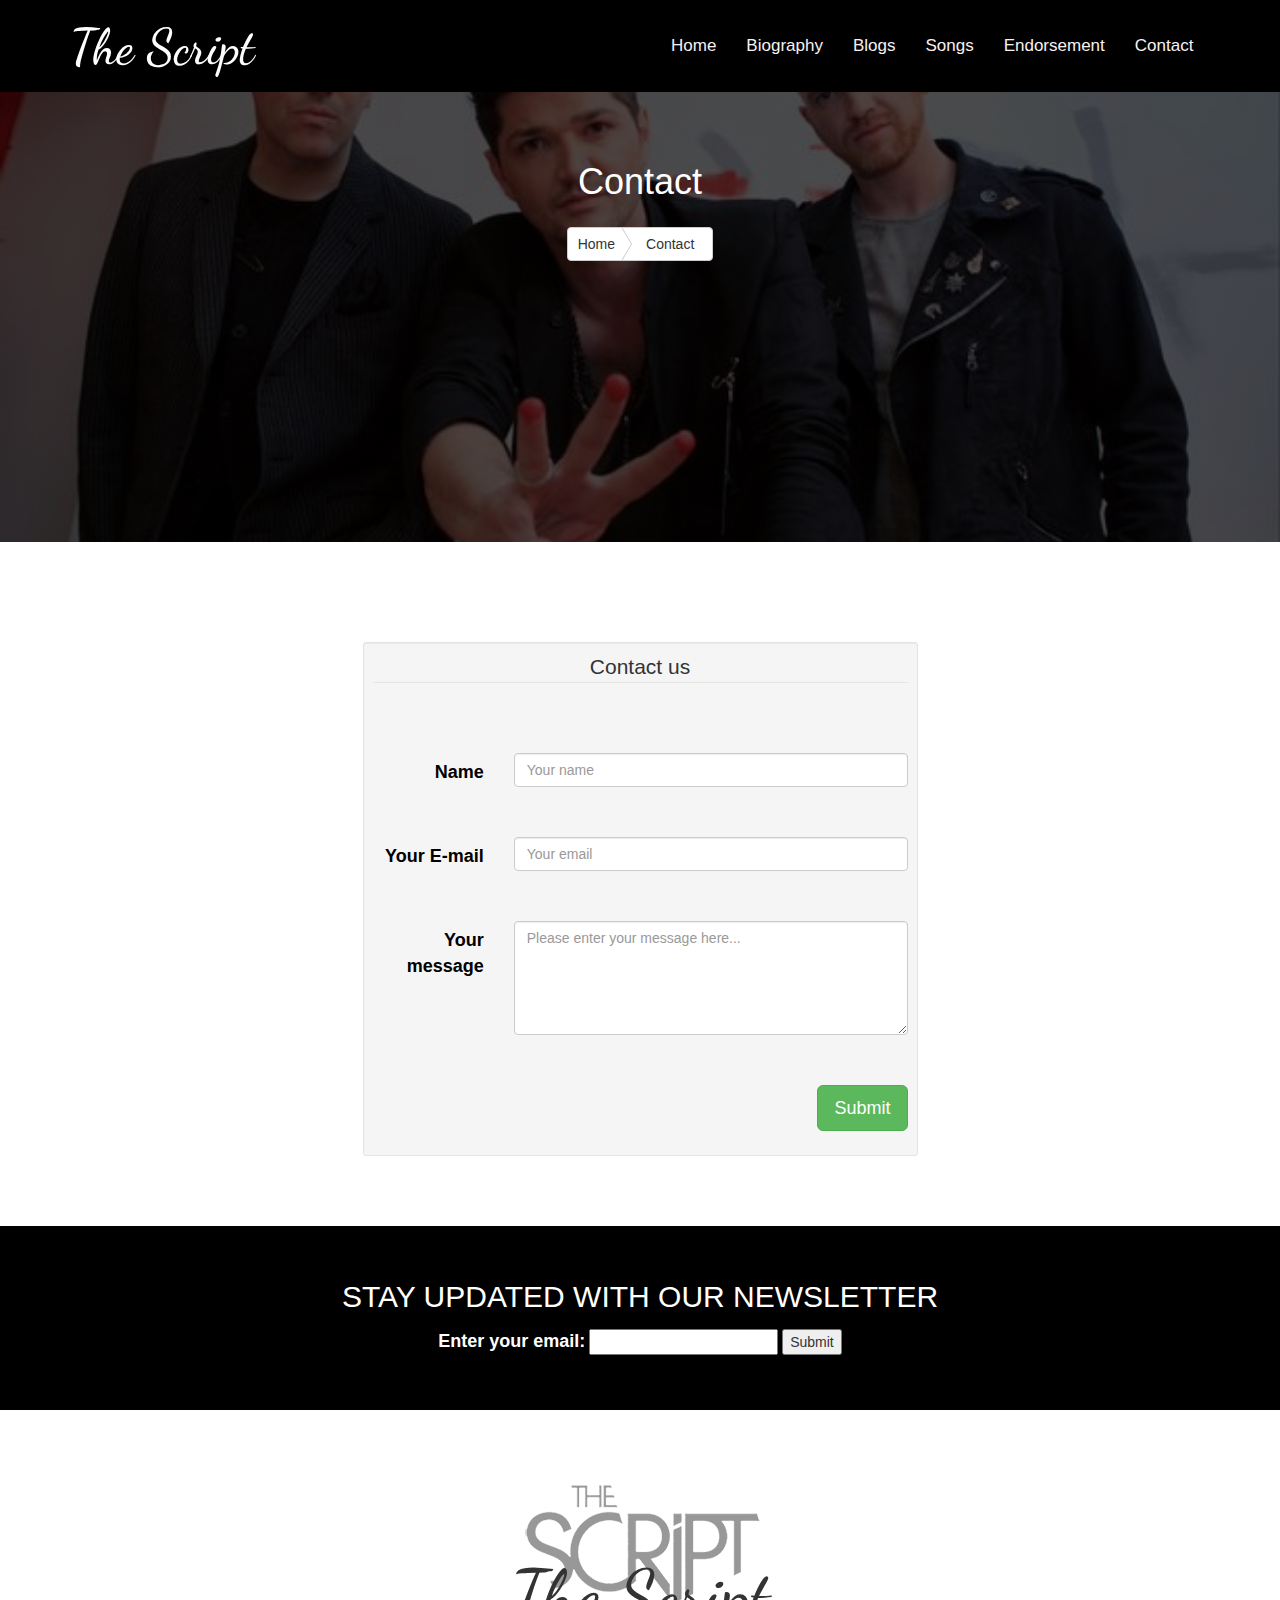
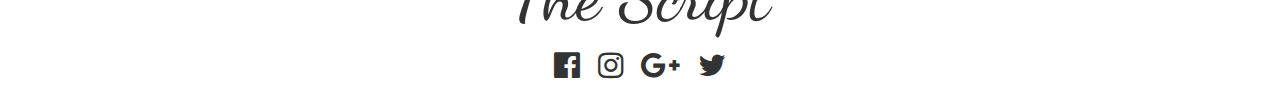
<file: contact.html>
<!DOCTYPE html>
<html>
<head>
	<title>Contact</title>
	<link rel="stylesheet" href="https://maxcdn.bootstrapcdn.com/bootstrap/3.4.1/css/bootstrap.min.css">
	<link rel="stylesheet" type="text/css" href="css/style.css">
	<link rel="stylesheet" href="fontAwesome/css/font-awesome.css">
	<link href="https://fonts.googleapis.com/css?family=Dancing+Script" rel="stylesheet">
	<script src="js/jquery-2.2.2.min.js"></script>
</head>
<body>
	<!-- text and navbar -->
	<div class="text navbar-fixed-top">
		<div class="container">
			<div class="row">
				<div class="col-md-6">
					<h1>The Script</h1>
				</div>
				<div class="col-md-6">
					<nav class="navbar navbar-default">
						<ul class="nav navbar-nav">
							<li><a href="index.html">Home</a></li>
							<li><a href="bio.html">Biography</a></li>
							<li><a href="blog.html">Blogs</a></li>
							<li><a href="song.html">Songs</a></li>
							<li><a href="endorse.html">Endorsement</a></li>
							<li><a href="contact.html">Contact</a></li>
						</ul>
					</div>
				</nav>
			</div>
		</div>
	</div>
</div>
<!-- text and navbar -->

<!-- image -->
<div class="bg-overlay">
	<div class="text-center">
		<h1>Contact<h1>
        <div class="btn-group btn-breadcrumb">
            <a href="index.html" class="btn btn-default">Home</a>
            <a href="#" class="btn btn-default">Contact</a>
        </div>
        <br><br>
        
	</div>
</div>
<!-- image -->

<!-- bootstrap form -->
<div class="container">
	<div class="row">
      <div class="col-md-6 col-md-offset-3">
        <div class="well well-sm contactform">
          <form class="form-horizontal" action="" method="post">
          <fieldset>
            <legend class="text-center">Contact us</legend>
    
            <!-- Name input-->
            <div class="form-group">
              <label class="col-md-3 control-label" for="name">Name</label>
              <div class="col-md-9">
                <input id="name" name="name" type="text" placeholder="Your name" class="form-control">
              </div>
            </div>
    
            <!-- Email input-->
            <div class="form-group">
              <label class="col-md-3 control-label" for="email">Your E-mail</label>
              <div class="col-md-9">
                <input id="email" name="email" type="text" placeholder="Your email" class="form-control">
              </div>
            </div>
    
            <!-- Message body -->
            <div class="form-group">
              <label class="col-md-3 control-label" for="message">Your message</label>
              <div class="col-md-9">
                <textarea class="form-control" id="message" name="message" placeholder="Please enter your message here..." rows="5"></textarea>
              </div>
            </div>
    
            <!-- Form actions -->
            <div class="form-group">
              <div class="col-md-12 text-right">
                <button type="submit" class="btn btn-success btn-lg">Submit</button>
              </div>
            </div>
          </fieldset>
          </form>
        </div>
      </div>
	</div>
</div>

<!-- bootstrap form -->
<!-- form -->
<div class="updated">
	<div class="container">
		<div class="row">
			<div class="col-md-12 col-lg-12 col-sm-12">
				<p>STAY UPDATED WITH OUR NEWSLETTER</p>
				<form action="/action_page.php">
					<label for="email">Enter your email:</label>
					<input type="email" id="email" name="email">
					<input type="submit">
				</form>
			</div>
		</div>
	</div>
</div>
<!-- form -->


<!-- footer -->
<!-- the script -->
<div class="script">
	<div class="container">
		<div class="row">
			<div class="col-md-12 col-lg-12 col-sm-12">
				<img src="image/logo.png" alt="" class="center">
			</div>
		</div>
	</div>
</div>

<div class="title">
	<div class="container">
		<div class="row">
			<div class="col-sm-12 col-md-12 col-lg-12">						
				<h1>The Script</h1>
			</div>
		</div>
	</div>
</div>

<!-- icon -->
<div class="icon">
	<div class="container">
		<div class="row">
			<div class="col-md-12 col-sm-12 col-lg-12" >

				<i class="fa fa-facebook-official"></i>&nbsp;&nbsp;<i class="fa fa-instagram"></i>&nbsp;&nbsp;<i class="fa fa-google-plus"></i>&nbsp;&nbsp;<i class="fa fa-twitter"></i>
				
			</div>
		</div>
	</div>
</div> 

<!-- footer -->
</body>
</html>
</file>
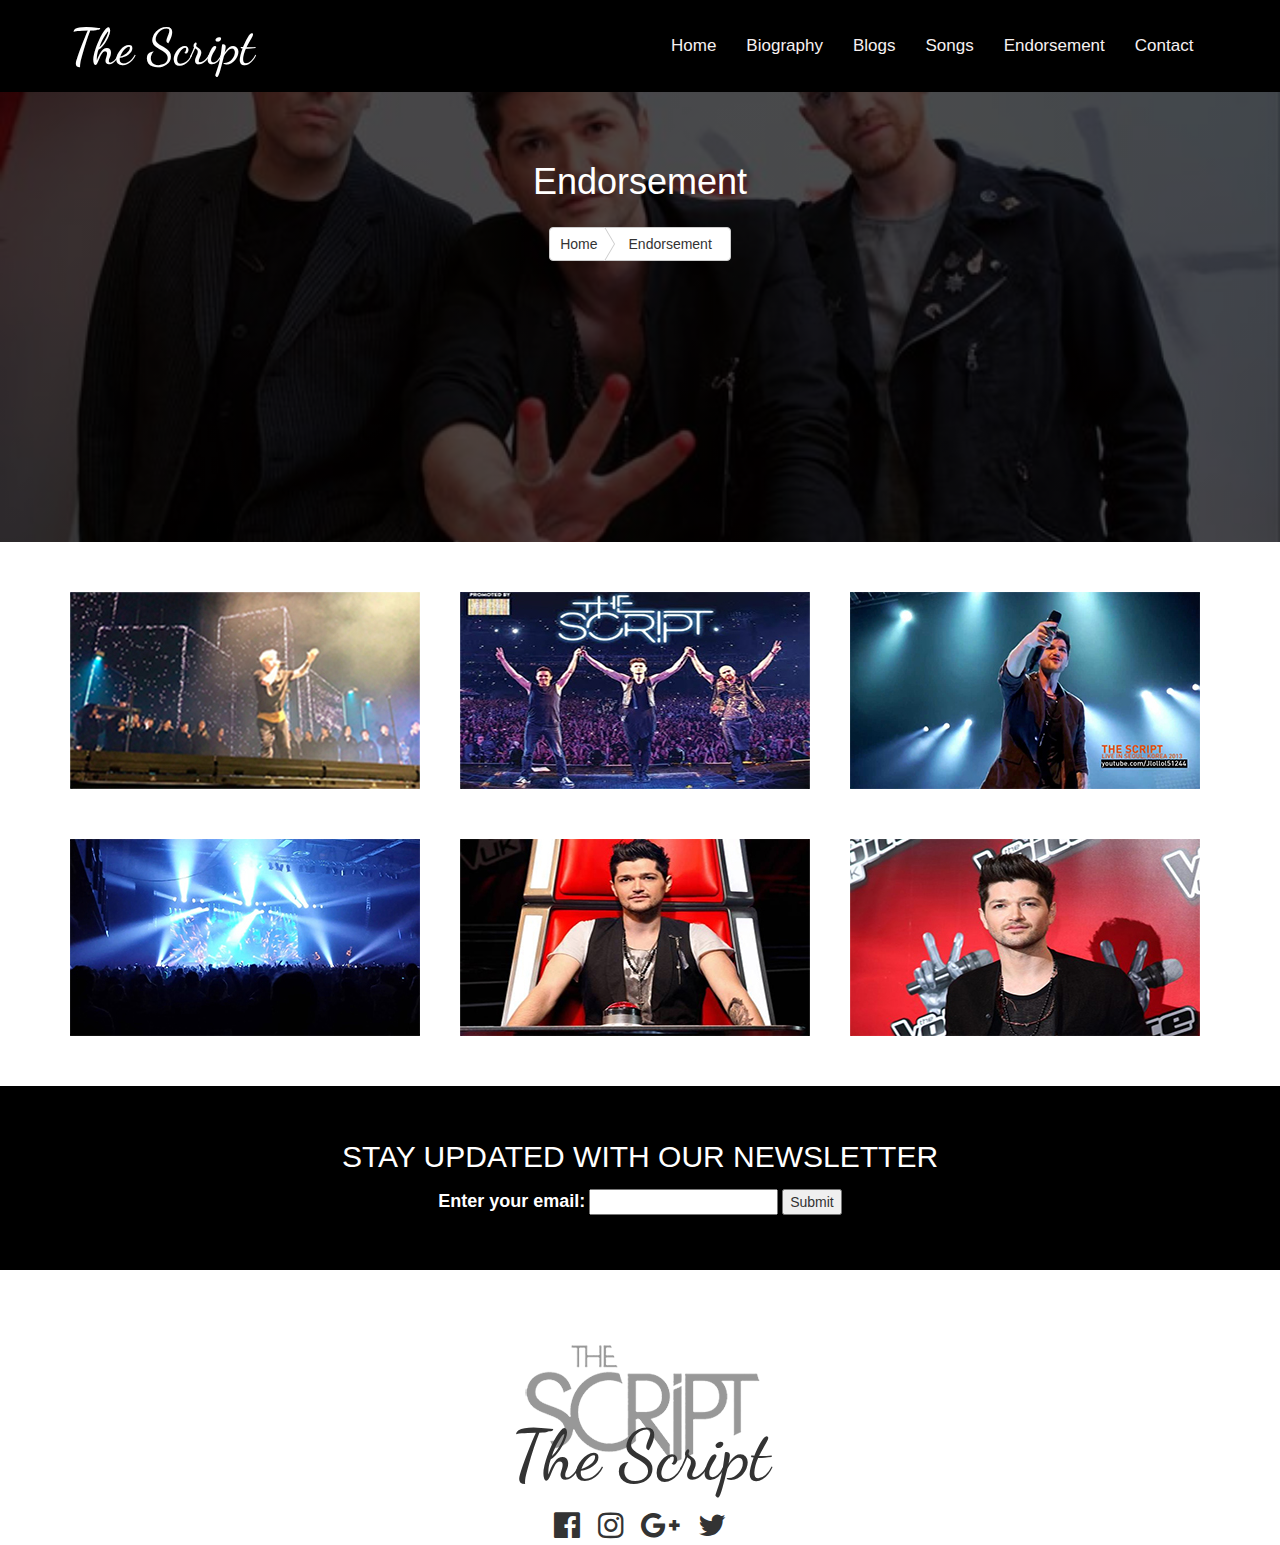
<file: endorse.html>
<!DOCTYPE html>
<html>
<head>
	<title>Endorsement</title>
	<meta name="viewport" content="width=device-width, initial-scale=1.0">
	<link rel="stylesheet" href="https://maxcdn.bootstrapcdn.com/bootstrap/3.4.1/css/bootstrap.min.css">
	<link rel="stylesheet" type="text/css" href="css/style.css">
	<link rel="stylesheet" href="fontAwesome/css/font-awesome.css">
	<link href="https://fonts.googleapis.com/css?family=Dancing+Script" rel="stylesheet">
	<script src="js/jquery-2.2.2.min.js"></script>
</head>
<body>
	<!-- text and navbar -->
	<div class="text navbar-fixed-top">
		<div class="container">
			<div class="row">
				<div class="col-md-6">
					<h1>The Script</h1>
				</div>
				<div class="col-md-6">
					<nav class="navbar navbar-default">
						<ul class="nav navbar-nav">
							<li><a href="index.html">Home</a></li>
							<li><a href="bio.html">Biography</a></li>
							<li><a href="blog.html">Blogs</a></li>
							<li><a href="song.html">Songs</a></li>
							<li><a href="endorse.html">Endorsement</a></li>
							<li><a href="contact.html">Contact</a></li>
						</ul>
					</div>
				</nav>
			</div>
		</div>
	</div>
</div>
<!-- text and navbar -->

<!-- image -->
<div class="bg-overlay">
	<div class="text-center">
		<h1>Endorsement<h1>
        <div class="btn-group btn-breadcrumb">
            <a href="index.html" class="btn btn-default">Home</a>
            <a href="#" class="btn btn-default">Endorsement</a>
        </div>
        <br><br>
        
	</div>
</div>
<!-- image -->

<!-- endorsement -->
<div class="endorse">
	<div class="container">
		<div class="row">
			<div class="col-md-4">
				<a href="https://www.youtube.com/watch?v=s9tjcPHfdIg"><img src="image/a.jpg" alt=""></a>
			</div>
			<div class="col-md-4">
				<a href="https://www.youtube.com/watch?v=S7QfB_v27zA"><img src="image/b.jpg" alt=""></a>
			</div>
			<div class="col-md-4">
				<a href="https://www.youtube.com/watch?v=eZDTXdkuFF0"><img src="image/c.jpg" alt=""></a>
			</div>
			<div class="col-md-4">
				<a href="https://www.youtube.com/watch?v=eZDTXdkuFF0"><img src="image/d.jpg" alt=""></a>
			</div>
			<div class="col-md-4">
				<a href="https://www.youtube.com/watch?v=eZDTXdkuFF0"><img src="image/e.jpg" alt=""></a>
			</div>
			<div class="col-md-4">
				<a href="https://www.youtube.com/watch?v=eZDTXdkuFF0"><img src="image/f.jpg" alt=""></a>
			</div>
		</div>
	</div>
</div>
<!-- endorsement -->

<!-- form -->
<div class="updated">
	<div class="container">
		<div class="row">
			<div class="col-md-12 col-lg-12 col-sm-12">
				<p>STAY UPDATED WITH OUR NEWSLETTER</p>
				<form action="/action_page.php">
					<label for="email">Enter your email:</label>
					<input type="email" id="email" name="email">
					<input type="submit">
				</form>
			</div>
		</div>
	</div>
</div>
<!-- form -->


<!-- footer -->
<!-- the script -->
<div class="script">
	<div class="container">
		<div class="row">
			<div class="col-md-12 col-lg-12 col-sm-12">
				<img src="image/logo.png" alt="" class="center">
			</div>
		</div>
	</div>
</div>

<div class="title">
	<div class="container">
		<div class="row">
			<div class="col-sm-12 col-md-12 col-lg-12">						
				<h1>The Script</h1>
			</div>
		</div>
	</div>
</div>

<!-- icon -->
<div class="icon">
	<div class="container">
		<div class="row">
			<div class="col-md-12 col-sm-12 col-lg-12" >

				<i class="fa fa-facebook-official"></i>&nbsp;&nbsp;<i class="fa fa-instagram"></i>&nbsp;&nbsp;<i class="fa fa-google-plus"></i>&nbsp;&nbsp;<i class="fa fa-twitter"></i>
				
			</div>
		</div>
	</div>
</div> 

<!-- footer -->



</body>
</html>
</file>
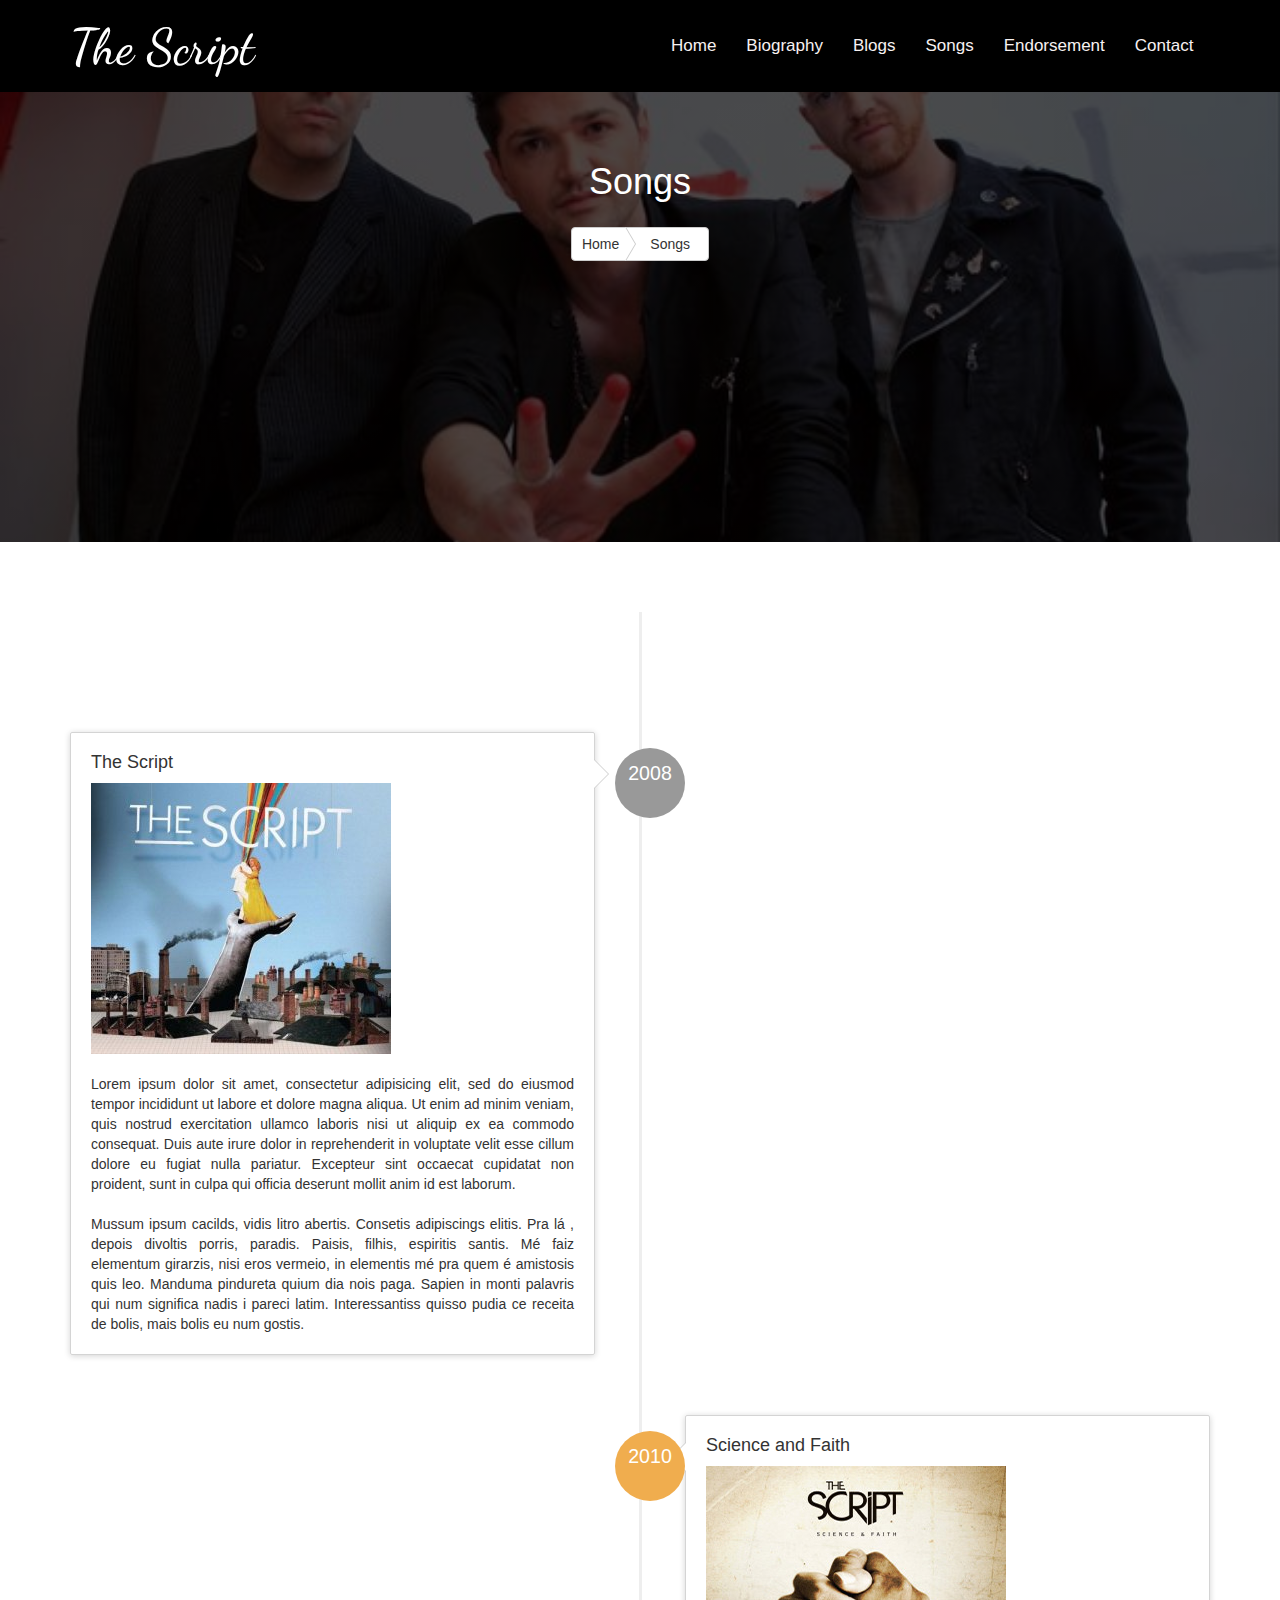
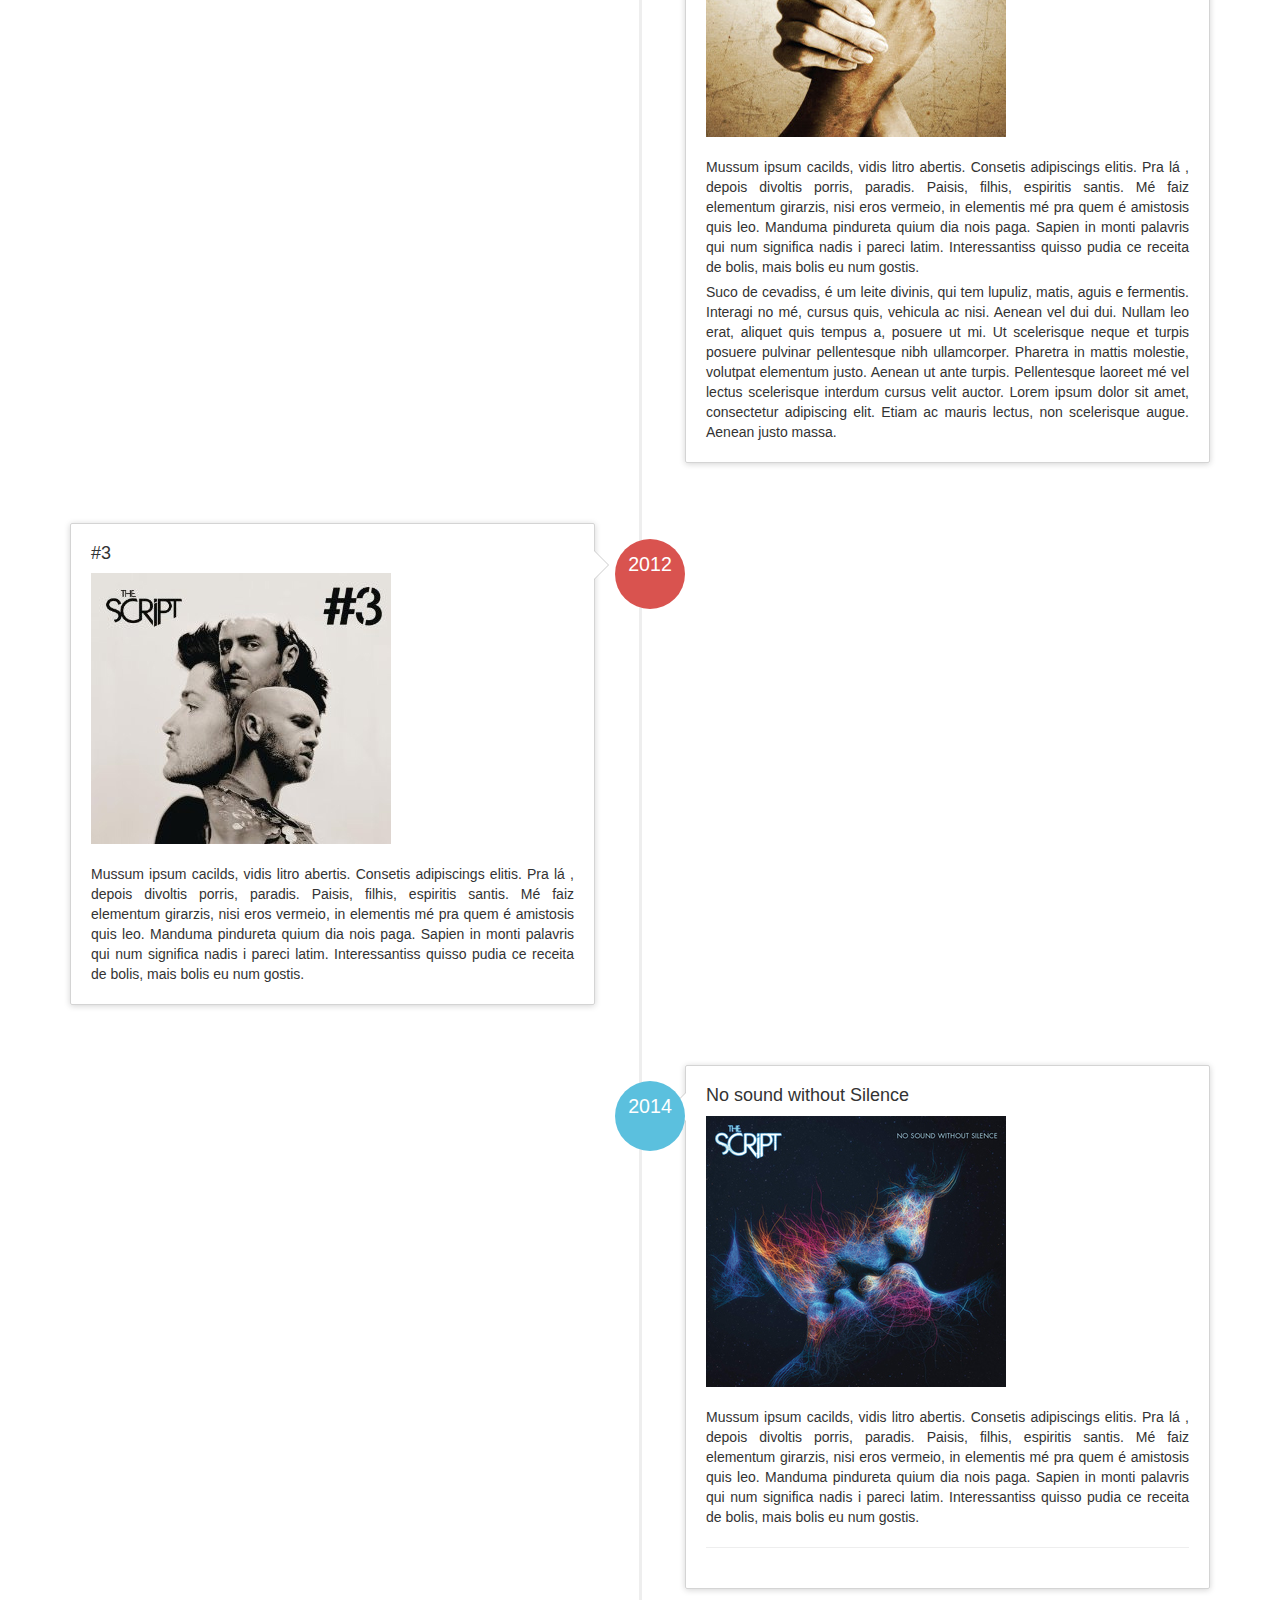
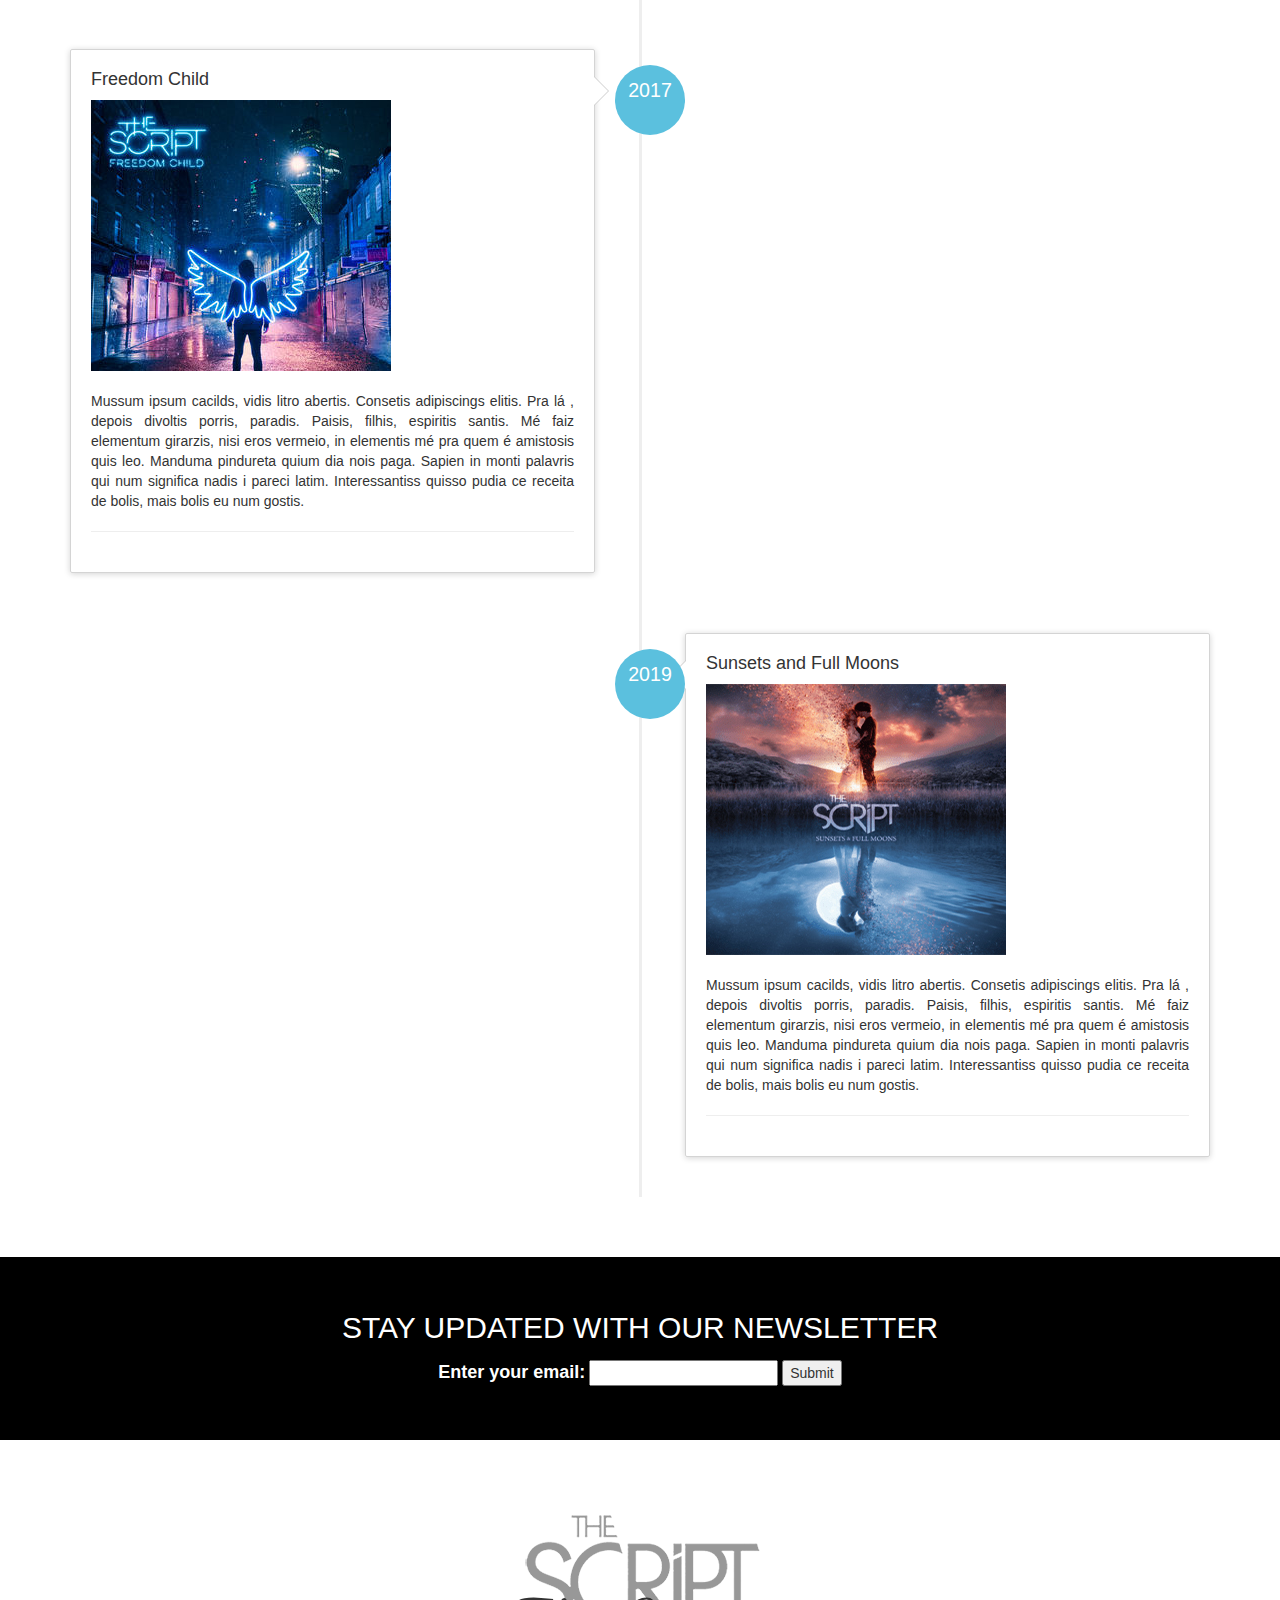
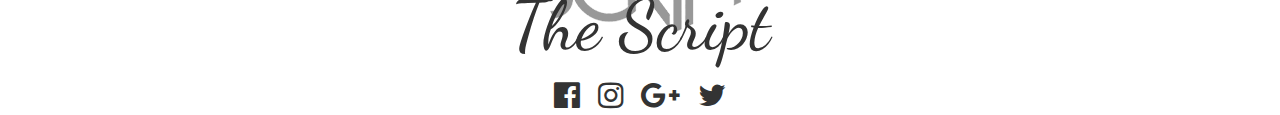
<file: song.html>
<!DOCTYPE html>
<html>
<head>
	<title>Songs</title>
	<meta name="viewport" content="width=device-width, initial-scale=1.0">
	<link rel="stylesheet" href="https://maxcdn.bootstrapcdn.com/bootstrap/3.4.1/css/bootstrap.min.css">
	<link rel="stylesheet" type="text/css" href="css/style.css">
	<link rel="stylesheet" href="fontAwesome/css/font-awesome.css">
	<link href="https://fonts.googleapis.com/css?family=Dancing+Script" rel="stylesheet">
	<script src="js/jquery-2.2.2.min.js"></script>
</head>
<body>
	<!-- text and navbar -->
	<div class="text navbar-fixed-top">
		<div class="container">
			<div class="row">
				<div class="col-md-6">
					<h1>The Script</h1>
				</div>
				<div class="col-md-6">
					<nav class="navbar navbar-default">
						<ul class="nav navbar-nav">
							<li><a href="index.html">Home</a></li>
							<li><a href="bio.html">Biography</a></li>
							<li><a href="blog.html">Blogs</a></li>
							<li><a href="song.html">Songs</a></li>
							<li><a href="endorse.html">Endorsement</a></li>
							<li><a href="contact.html">Contact</a></li>
						</ul>
					</div>
				</nav>
			</div>
		</div>
	</div>
</div>
<!-- text and navbar -->

<!-- image -->
<div class="bg-overlay">
	<div class="text-center">
		<h1>Songs<h1>
        <div class="btn-group btn-breadcrumb">
            <a href="index.html" class="btn btn-default">Home</a>
            <a href="#" class="btn btn-default">Songs</a>
        </div>
        <br><br>
        
	</div>
</div>

<!-- image -->



<div class="container">
    <!-- <div class="page-header">
        <h1 id="timeline">Timeline</h1>
    </div> -->
    <ul class="timeline">
        <li>
          <div class="timeline-badge">2008</div>
          <div class="timeline-panel">
            <div class="timeline-heading">
              <h4 class="timeline-title">The Script</h4>
              <img src="image/1.jpg" alt="" class="img-responsive">
              <p>Lorem ipsum dolor sit amet, consectetur adipisicing elit, sed do eiusmod
              tempor incididunt ut labore et dolore magna aliqua. Ut enim ad minim veniam,
              quis nostrud exercitation ullamco laboris nisi ut aliquip ex ea commodo
              consequat. Duis aute irure dolor in reprehenderit in voluptate velit esse
              cillum dolore eu fugiat nulla pariatur. Excepteur sint occaecat cupidatat non
              proident, sunt in culpa qui officia deserunt mollit anim id est laborum.</p>
            </div>
            <div class="timeline-body">
              <p>Mussum ipsum cacilds, vidis litro abertis. Consetis adipiscings elitis. Pra lá , depois divoltis porris, paradis. Paisis, filhis, espiritis santis. Mé faiz elementum girarzis, nisi eros vermeio, in elementis mé pra quem é amistosis quis leo. Manduma pindureta quium dia nois paga. Sapien in monti palavris qui num significa nadis i pareci latim. Interessantiss quisso pudia ce receita de bolis, mais bolis eu num gostis.</p>
            </div>
          </div>
        </li>
        <li class="timeline-inverted">
          <div class="timeline-badge warning">2010</i></div>
          <div class="timeline-panel">
            <div class="timeline-heading">
              <h4 class="timeline-title">Science and Faith</h4>
               <img src="image/2.jpg" alt="" class="img-responsive">
            </div>
            <div class="timeline-body">
              <p>Mussum ipsum cacilds, vidis litro abertis. Consetis adipiscings elitis. Pra lá , depois divoltis porris, paradis. Paisis, filhis, espiritis santis. Mé faiz elementum girarzis, nisi eros vermeio, in elementis mé pra quem é amistosis quis leo. Manduma pindureta quium dia nois paga. Sapien in monti palavris qui num significa nadis i pareci latim. Interessantiss quisso pudia ce receita de bolis, mais bolis eu num gostis.</p>
              <p>Suco de cevadiss, é um leite divinis, qui tem lupuliz, matis, aguis e fermentis. Interagi no mé, cursus quis, vehicula ac nisi. Aenean vel dui dui. Nullam leo erat, aliquet quis tempus a, posuere ut mi. Ut scelerisque neque et turpis posuere pulvinar pellentesque nibh ullamcorper. Pharetra in mattis molestie, volutpat elementum justo. Aenean ut ante turpis. Pellentesque laoreet mé vel lectus scelerisque interdum cursus velit auctor. Lorem ipsum dolor sit amet, consectetur adipiscing elit. Etiam ac mauris lectus, non scelerisque augue. Aenean justo massa.</p>
            </div>
          </div>
        </li>
        <li>
          <div class="timeline-badge danger">2012</i></div>
          <div class="timeline-panel">
            <div class="timeline-heading">
              <h4 class="timeline-title">#3</h4>
               <img src="image/3.jpg" alt="" class="img-responsive">
            </div>
            <div class="timeline-body">
              <p>Mussum ipsum cacilds, vidis litro abertis. Consetis adipiscings elitis. Pra lá , depois divoltis porris, paradis. Paisis, filhis, espiritis santis. Mé faiz elementum girarzis, nisi eros vermeio, in elementis mé pra quem é amistosis quis leo. Manduma pindureta quium dia nois paga. Sapien in monti palavris qui num significa nadis i pareci latim. Interessantiss quisso pudia ce receita de bolis, mais bolis eu num gostis.</p>
            </div>
          </div>
        </li>
        
        <li class="timeline-inverted">
          <div class="timeline-badge info">2014</div>
          <div class="timeline-panel">
            <div class="timeline-heading">
              <h4 class="timeline-title">No sound without Silence</h4>
               <img src="image/4.jpg" alt="" class="img-responsive">
            </div>
            <div class="timeline-body">
              <p>Mussum ipsum cacilds, vidis litro abertis. Consetis adipiscings elitis. Pra lá , depois divoltis porris, paradis. Paisis, filhis, espiritis santis. Mé faiz elementum girarzis, nisi eros vermeio, in elementis mé pra quem é amistosis quis leo. Manduma pindureta quium dia nois paga. Sapien in monti palavris qui num significa nadis i pareci latim. Interessantiss quisso pudia ce receita de bolis, mais bolis eu num gostis.</p>
              <hr>
              
            </div>
          </div>
        </li>
        
        <li>
          <div class="timeline-badge info">2017</div>
          <div class="timeline-panel">
            <div class="timeline-heading">
              <h4 class="timeline-title">Freedom Child</h4>
               <img src="image/5.jpg" alt="" class="img-responsive">
            </div>
            <div class="timeline-body">
              <p>Mussum ipsum cacilds, vidis litro abertis. Consetis adipiscings elitis. Pra lá , depois divoltis porris, paradis. Paisis, filhis, espiritis santis. Mé faiz elementum girarzis, nisi eros vermeio, in elementis mé pra quem é amistosis quis leo. Manduma pindureta quium dia nois paga. Sapien in monti palavris qui num significa nadis i pareci latim. Interessantiss quisso pudia ce receita de bolis, mais bolis eu num gostis.</p>
              <hr>
              
            </div>
          </div>
        </li>
        <li class="timeline-inverted">
          <div class="timeline-badge info">2019</div>
          <div class="timeline-panel">
            <div class="timeline-heading">
              <h4 class="timeline-title">Sunsets and Full Moons</h4>
               <img src="image/7.jpg" alt="" class="img-responsive">
            </div>
            <div class="timeline-body">
              <p>Mussum ipsum cacilds, vidis litro abertis. Consetis adipiscings elitis. Pra lá , depois divoltis porris, paradis. Paisis, filhis, espiritis santis. Mé faiz elementum girarzis, nisi eros vermeio, in elementis mé pra quem é amistosis quis leo. Manduma pindureta quium dia nois paga. Sapien in monti palavris qui num significa nadis i pareci latim. Interessantiss quisso pudia ce receita de bolis, mais bolis eu num gostis.</p>
              <hr>
              
            </div>
          </div>
        </li>
    </ul>
</div>

<!-- form -->
<div class="updated">
	<div class="container">
		<div class="row">
			<div class="col-md-12 col-lg-12 col-sm-12">
				<p>STAY UPDATED WITH OUR NEWSLETTER</p>
				<form action="/action_page.php">
					<label for="email">Enter your email:</label>
					<input type="email" id="email" name="email">
					<input type="submit">
				</form>
			</div>
		</div>
	</div>
</div>
<!-- form -->

<!-- footer -->
<!-- the script -->
<div class="script">
	<div class="container">
		<div class="row">
			<div class="col-md-12 col-lg-12 col-sm-12">
				<img src="image/logo.png" alt="" class="center">
			</div>
		</div>
	</div>
</div>

<div class="title">
	<div class="container">
		<div class="row">
			<div class="col-sm-12 col-md-12 col-lg-12">						
				<h1>The Script</h1>
			</div>
		</div>
	</div>
</div>

<!-- icon -->
<div class="icon">
	<div class="container">
		<div class="row">
			<div class="col-md-12 col-sm-12 col-lg-12" >

				<i class="fa fa-facebook-official"></i>&nbsp;&nbsp;<i class="fa fa-instagram"></i>&nbsp;&nbsp;<i class="fa fa-google-plus"></i>&nbsp;&nbsp;<i class="fa fa-twitter"></i>
				
			</div>
		</div>
	</div>
</div> 

<!-- footer -->


</body>
</html>
</file>
<file: css/style.css>
/*text and navbar*/

/*body {
    background: black;
    font-family: "Helvetica Neue",Helvetica,Arial,sans-serif;
    font-size: 14px;
    line-height: 1.42857143;
    color: #000;
  }*/
.text{
	background: #000;
}
.text h1{
	font-family: dancing script;
	font-size: 50px;
	color: #fff;
}
.navbar-default {
    background-color: #000;
    border-color: #fff;
}
.navbar {
    position: relative;
    min-height: 50px;
    margin-top: 20px;
    border: 1px solid transparent;
    font-size: 17px;
    
}
.navbar-default .navbar-nav>li>a {
    color: #f7f1f1;
}
.navbar-default .navbar-nav>li>a:focus, .navbar-default .navbar-nav>li>a:hover{
  color: red;
}
.bg-overlay {
    background: linear-gradient(rgba(0,0,0,.7), rgba(0,0,0,.7)), url(../image/script1.jpg);
    background-size: cover;
    background-position: center center;
    color: #fff;
    height: 450px;
    padding-top: 50px;
    margin-top: 92px;
}
.transparent{
  background-color: rgba(0,0,0,0.6);
}
.contactform{
  margin-top: 50px;
}

/*text and navbar


/*album*/
.list h1{
	margin-top: 50px;
	font-size: 100px;
	font-family: dancing script;
	text-align: center;
	opacity: 0.4;
}
.list h2{
	margin-top: -50px;
	font-size: 50px;
	font-family: sans-serif;
	text-align: center;
}

/*album*/

/*stay updated*/
.updated{
	background: #000;
	margin-top: 50px;
  padding-bottom: 50px;
}
.updated p{
	text-align: center;
	color: #fff;
	font-size: 30px;
	font-family: sans-serif;
	margin-top: 50px;
}
label {
    display: inline-block;
    margin-bottom: .5rem;
    color: #fff; 
    font-size: 18px;
    font-family: sans-serif;  
}
form{
	text-align: center;
}
/*stay updated*/

/*footer*/
.title h1{
	margin-top: -50px;
	font-size: 70px;
	font-family: dancing script;
	text-align: center;
}
 .center{
  display: block;
  margin-left: auto;
  margin-right: auto;
}
.script img{
	margin-top: 70px;
	opacity: 0.4;
}

.icon i{
	font-size: 30px;
	padding: 5px;
}
.icon {
	text-align: center;
}
/*footer*/

.owl-carousel {
  display: none;
  width: 100%;
  -webkit-tap-highlight-color: transparent;
  /* position relative and z-index fix webkit rendering fonts issue */
  position: relative;
  z-index: 1; }

.owl-carousel .owl-stage {
  position: relative;
  -ms-touch-action: pan-Y;
  touch-action: manipulation;
  -moz-backface-visibility: hidden;
  /* fix firefox animation glitch */ }

.owl-carousel .owl-stage:after {
  content: ".";
  display: block;
  clear: both;
  visibility: hidden;
  line-height: 0;
  height: 0; }

.owl-carousel .owl-stage-outer {
  position: relative;
  overflow: hidden;
  /* fix for flashing background */
  -webkit-transform: translate3d(0px, 0px, 0px); }

.owl-carousel .owl-wrapper,
.owl-carousel .owl-item {
  -webkit-backface-visibility: hidden;
  -moz-backface-visibility: hidden;
  -ms-backface-visibility: hidden;
  -webkit-transform: translate3d(0, 0, 0);
  -moz-transform: translate3d(0, 0, 0);
  -ms-transform: translate3d(0, 0, 0); }

.owl-carousel .owl-item {
  position: relative;
  min-height: 1px;
  float: left;
  -webkit-backface-visibility: hidden;
  -webkit-tap-highlight-color: transparent;
  -webkit-touch-callout: none; }

.owl-carousel .owl-item img {
  display: block;
  width: 100%;
  opacity: 0.6; }
  .owl-carousel .owl-item img:hover {
    opacity: 1; }

.owl-carousel .owl-nav.disabled,
.owl-carousel .owl-dots.disabled {
  display: none; }

.owl-carousel .owl-nav .owl-prev,
.owl-carousel .owl-nav .owl-next,
.owl-carousel .owl-dot {
  cursor: pointer;
  -webkit-user-select: none;
  -khtml-user-select: none;
  -moz-user-select: none;
  -ms-user-select: none;
  user-select: none; }

.owl-carousel .owl-nav button.owl-prev,
.owl-carousel .owl-nav button.owl-next,
.owl-carousel button.owl-dot {
  background: none;
  color: inherit;
  border: none;
  padding: 0 !important;
  font: inherit; }

.owl-carousel.owl-loaded {
  display: block; }

.owl-carousel.owl-loading {
  opacity: 0;
  display: block; }

.owl-carousel.owl-hidden {
  opacity: 0; }

.owl-carousel.owl-refresh .owl-item {
  visibility: hidden; }

.owl-carousel.owl-drag .owl-item {
  -ms-touch-action: pan-y;
  touch-action: pan-y;
  -webkit-user-select: none;
  -moz-user-select: none;
  -ms-user-select: none;
  user-select: none; }

.owl-carousel.owl-grab {
  cursor: move;
  cursor: grab; }

.owl-carousel.owl-rtl {
  direction: rtl; }

.owl-carousel.owl-rtl .owl-item {
  float: right; }

/* No Js */
.no-js .owl-carousel {
  display: block; }

/*
 *  Owl Carousel - Animate Plugin
 */
.owl-carousel .animated {
  animation-duration: 1000ms;
  animation-fill-mode: both; }

.owl-carousel .owl-animated-in {
  z-index: 0; }

.owl-carousel .owl-animated-out {
  z-index: 1; }

.owl-carousel .fadeOut {
  animation-name: fadeOut; }

@keyframes fadeOut {
  0% {
    opacity: 1; }
  100% {
    opacity: 0; } }
/*
 * 	Owl Carousel - Auto Height Plugin
 */
.owl-height {
  transition: height 500ms ease-in-out; }

/*
 * 	Owl Carousel - Lazy Load Plugin
 */
.owl-carousel .owl-item {
  /**
			This is introduced due to a bug in IE11 where lazy loading combined with autoheight plugin causes a wrong
			calculation of the height of the owl-item that breaks page layouts
		 */ }

.owl-carousel .owl-item .owl-lazy {
  opacity: 0;
  transition: opacity 400ms ease; }

.owl-carousel .owl-item .owl-lazy[src^=""], .owl-carousel .owl-item .owl-lazy:not([src]) {
  min-height: 0; }

.owl-carousel .owl-item img.owl-lazy {
  transform-style: preserve-3d; }

/*
 * 	Owl Carousel - Video Plugin
 */
.owl-carousel .owl-video-wrapper {
  position: relative;
  height: 100%;
  background: #000; }

.owl-carousel .owl-video-play-icon {
  position: absolute;
  height: 80px;
  width: 80px;
  left: 50%;
  top: 50%;
  margin-left: -40px;
  margin-top: -40px;
  background: url("owl.video.play.png") no-repeat;
  cursor: pointer;
  z-index: 1;
  -webkit-backface-visibility: hidden;
  transition: transform 100ms ease; }

.owl-carousel .owl-video-play-icon:hover {
  -ms-transform: scale(1.3, 1.3);
  transform: scale(1.3, 1.3); }

.owl-carousel .owl-video-playing .owl-video-tn,
.owl-carousel .owl-video-playing .owl-video-play-icon {
  display: none; }

.owl-carousel .owl-video-tn {
  opacity: 0;
  height: 100%;
  background-position: center center;
  background-repeat: no-repeat;
  background-size: contain;
  transition: opacity 400ms ease; }

.owl-carousel .owl-video-frame {
  position: relative;
  z-index: 1;
  height: 100%;
  width: 100%; }

/**** END OF OWL CROUSEL *****/
/* No Js */
.owl-carousel-custom-height .crop-thumbnail {
  width: auto;
  height: auto;
  margin-top: 20px;
}
.crop-thumbnail p{
	text-align: justify;
}
/*owl caraousel*/
 
 /*biography*/
.bio h1{
  margin-top: 50px;
  font-size: 100px;
  font-family: dancing script;
  text-align: center;
  opacity: 0.4;
}
.bio h2{
  margin-top: -50px;
  font-size: 50px;
  font-family: sans-serif;
  text-align: center;
}
.info p{
  text-align: justify;
  font-family: sans-serif;
  font-size: 19px;
  margin-top: 20px;
}
.bor{
  border: 1px solid #BDC3C7;
  background-color: #ECF0F1;
  margin-top: 20px;

}
.bor p{
  padding: 10px;
}
.about h2{
  margin-top: 0px;
  font-size: 20px;
  font-family: sans-serif;
  border:  solid black;
  background-color: #000;
  color: #fff;
}
.profile img {
  margin-top: 100px;
}
.bio-info{
  border: 1px solid #BDC3C7;
  background-color: #ECF0F1;
  margin-top: 100px;
  padding-left: 20px;
  padding-right: 20px;
}
.bio-info h3{
  font-size: 20px;

}
.bio-info p{
  text-align: justify;
  margin-top: 30px;
}
/*biography*/



/*blogs*/
.image-box img{
	margin-top: 100px;
	 transition: transform .2s;
}

.image-box img:hover{
	-ms-transform: scale(1.1); /* IE 9 */
    -webkit-transform: scale(1.1); /* Safari 3-8 */
    transform: scale(1.1); 
    overflow: hidden;
}
.image-box p{
	text-align: justify;
	margin-top: 100px;
	font-family: sans-serif;
}
.image-box h5{
	margin-top: 50px;
	font-size: 25px;
}
/*blogs*/

/*endorse*/
.endorse img {
    vertical-align: middle;
    margin-top: 50px;
}
/*endorse*/

/*contact*/
.form-group{
  margin-top: 50px;
}
.form-group label{
  color: #000;
}
.well.well-sm.contactform {
    margin-top: 100px;
}
/*contact*/
/*song*/
.timeline {
  list-style: none;
  padding: 20px 0 20px;
  position: relative;
  margin-top: 70px;
}
.timeline p{
  text-align: justify;
  margin-top: 20px;
}
.timeline:before {
  top: 0;
  bottom: 0;
  position: absolute;
  content: " ";
  width: 3px;
  background-color: #eeeeee;
  left: 50%;
  margin-left: -1.5px;
}
.timeline > li {
  margin-bottom: 20px;
  position: relative;
}
.timeline > li:before,
.timeline > li:after {
  content: " ";
  display: table;
}
.timeline > li:after {
  clear: both;
}
.timeline > li:before,
.timeline > li:after {
  content: " ";
  display: table;
}
.timeline > li:after {
  clear: both;
}
.timeline > li > .timeline-panel {
  margin-top: 100px;
  width: 50%;
  float: left;
  border: 1px solid #d4d4d4;
  border-radius: 2px;
  padding: 20px;
  position: relative;
  -webkit-box-shadow: 0 1px 6px rgba(0, 0, 0, 0.175);
  box-shadow: 0 1px 6px rgba(0, 0, 0, 0.175);
}
.timeline > li.timeline-inverted + li:not(.timeline-inverted),
.timeline > li:not(.timeline-inverted) + li.timeline-inverted {
margin-top: -60px;
}

.timeline > li:not(.timeline-inverted) {
padding-right:90px;
}

.timeline > li.timeline-inverted {
padding-left:90px;
}
.timeline > li > .timeline-panel:before {
  position: absolute;
  top: 26px;
  right: -15px;
  display: inline-block;
  border-top: 15px solid transparent;
  border-left: 15px solid #ccc;
  border-right: 0 solid #ccc;
  border-bottom: 15px solid transparent;
  content: " ";
}
.timeline > li > .timeline-panel:after {
  position: absolute;
  top: 27px;
  right: -14px;
  display: inline-block;
  border-top: 14px solid transparent;
  border-left: 14px solid #fff;
  border-right: 0 solid #fff;
  border-bottom: 14px solid transparent;
  content: " ";
}
.timeline > li > .timeline-badge {
  color: #fff;
  width: 70px;
  height:70px;
  line-height: 50px;
  font-size: 1.4em;
  text-align: center;
  position: absolute;
  top: 16px;
  left: 50%;
  margin-left: -25px;
  background-color: #999999;
  z-index: 100;
  border-top-right-radius: 50%;
  border-top-left-radius: 50%;
  border-bottom-right-radius: 50%;
  border-bottom-left-radius: 50%;
  margin-top: 100px;
}
.timeline > li.timeline-inverted > .timeline-panel {
  float: right;
}
.timeline > li.timeline-inverted > .timeline-panel:before {
  border-left-width: 0;
  border-right-width: 15px;
  left: -15px;
  right: auto;
}
.timeline > li.timeline-inverted > .timeline-panel:after {
  border-left-width: 0;
  border-right-width: 14px;
  left: -14px;
  right: auto;
}
.timeline-badge.primary {
  background-color: #2e6da4 !important;
}
.timeline-badge.success {
  background-color: #3f903f !important;
}
.timeline-badge.warning {
  background-color: #f0ad4e !important;
}
.timeline-badge.danger {
  background-color: #d9534f !important;
}
.timeline-badge.info {
  background-color: #5bc0de !important;
}
.timeline-title {
  margin-top: 0;
  color: inherit;
}
.timeline-body > p,
.timeline-body > ul {
  margin-bottom: 0;
}
.timeline-body > p + p {
  margin-top: 5px;
}
/*song*/
/*breadcrumb*/
/** The Magic **/
.btn-breadcrumb .btn:not(:last-child):after {
  content: " ";
  display: block;
  width: 0;
  height: 0;
  border-top: 17px solid transparent;
  border-bottom: 17px solid transparent;
  border-left: 10px solid white;
  position: absolute;
  top: 50%;
  margin-top: -17px;
  left: 100%;
  z-index: 3;
}
.btn-breadcrumb .btn:not(:last-child):before {
  content: " ";
  display: block;
  width: 0;
  height: 0;
  border-top: 17px solid transparent;
  border-bottom: 17px solid transparent;
  border-left: 10px solid rgb(173, 173, 173);
  position: absolute;
  top: 50%;
  margin-top: -17px;
  margin-left: 1px;
  left: 100%;
  z-index: 3;
}

/** The Spacing **/
.btn-breadcrumb .btn {
  padding:6px 12px 6px 24px;
}
.btn-breadcrumb .btn:first-child {
  padding:6px 6px 6px 10px;
}
.btn-breadcrumb .btn:last-child {
  padding:6px 18px 6px 24px;
}

/** Default button **/
.btn-breadcrumb .btn.btn-default:not(:last-child):after {
  border-left: 10px solid #fff;
}
.btn-breadcrumb .btn.btn-default:not(:last-child):before {
  border-left: 10px solid #ccc;
}
.btn-breadcrumb .btn.btn-default:hover:not(:last-child):after {
  border-left: 10px solid #ebebeb;
}
.btn-breadcrumb .btn.btn-default:hover:not(:last-child):before {
  border-left: 10px solid #adadad;
}
/*breadcrumb
</file>
